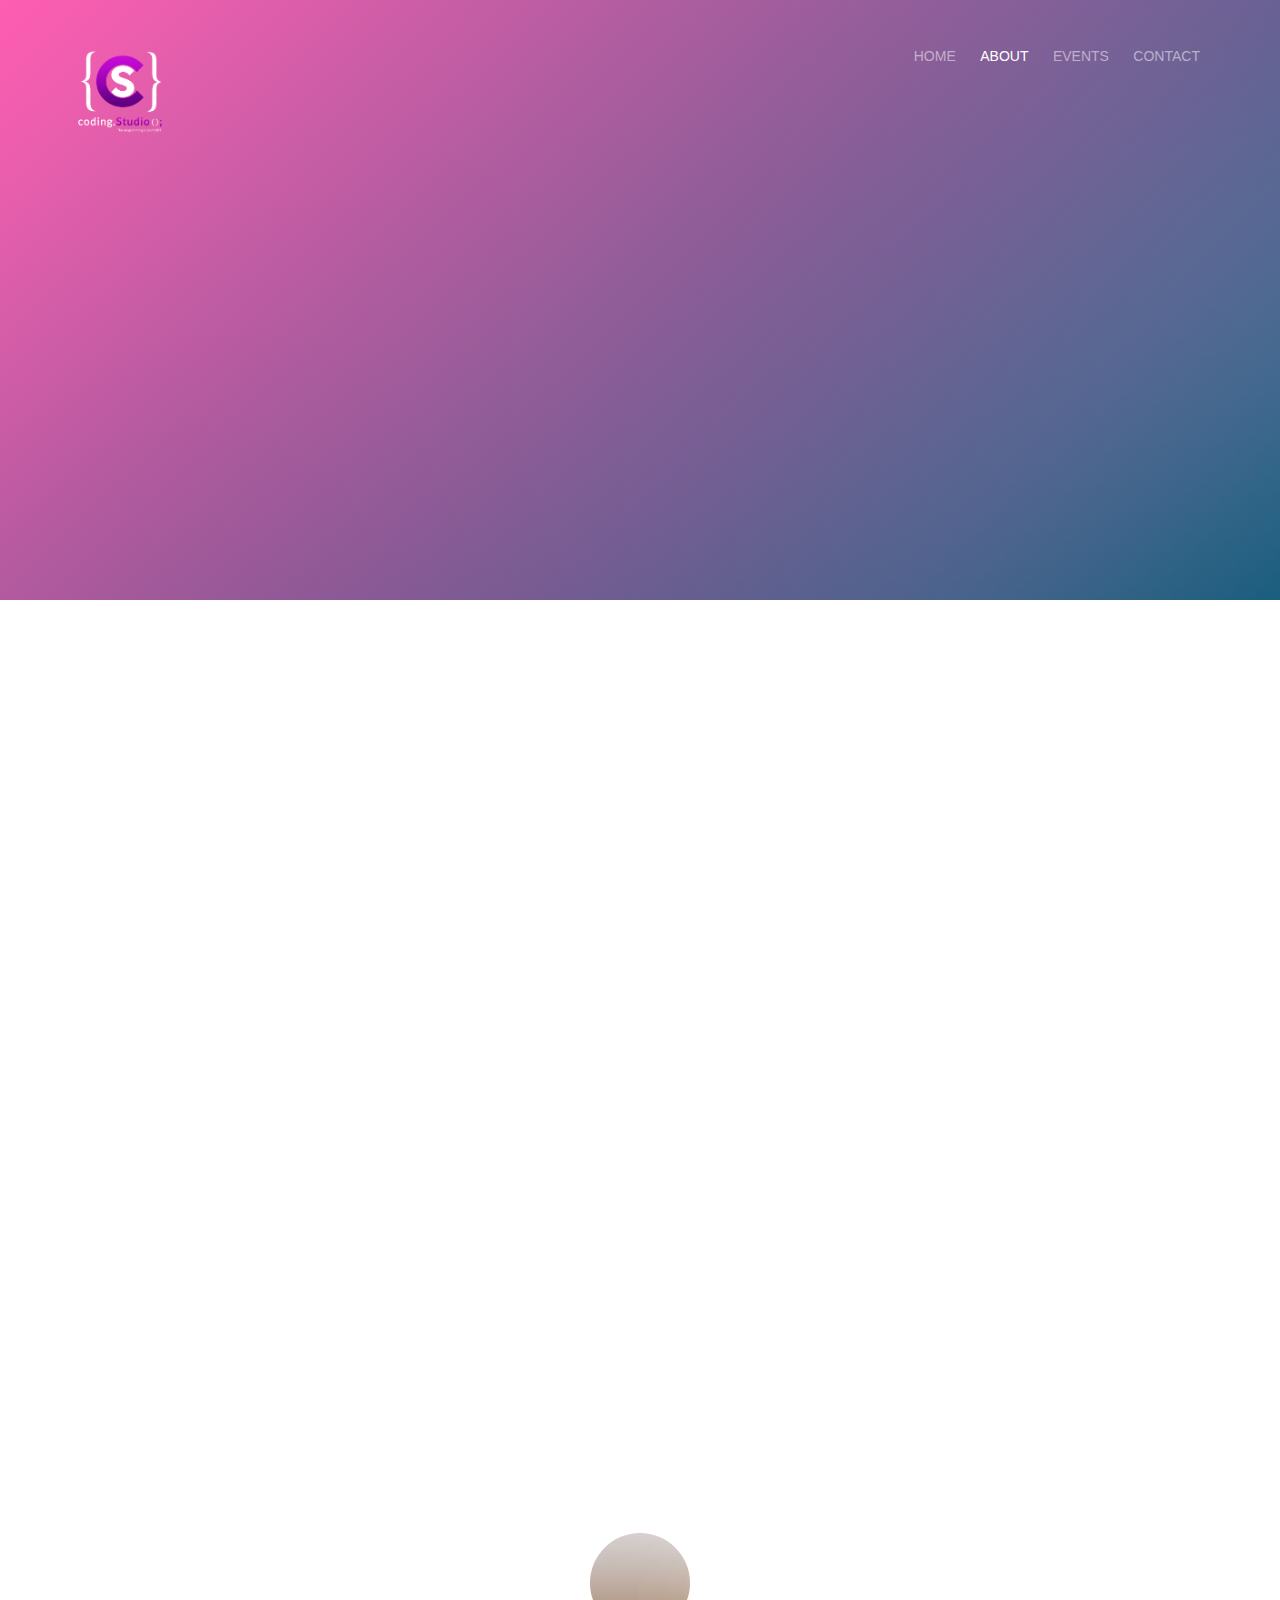
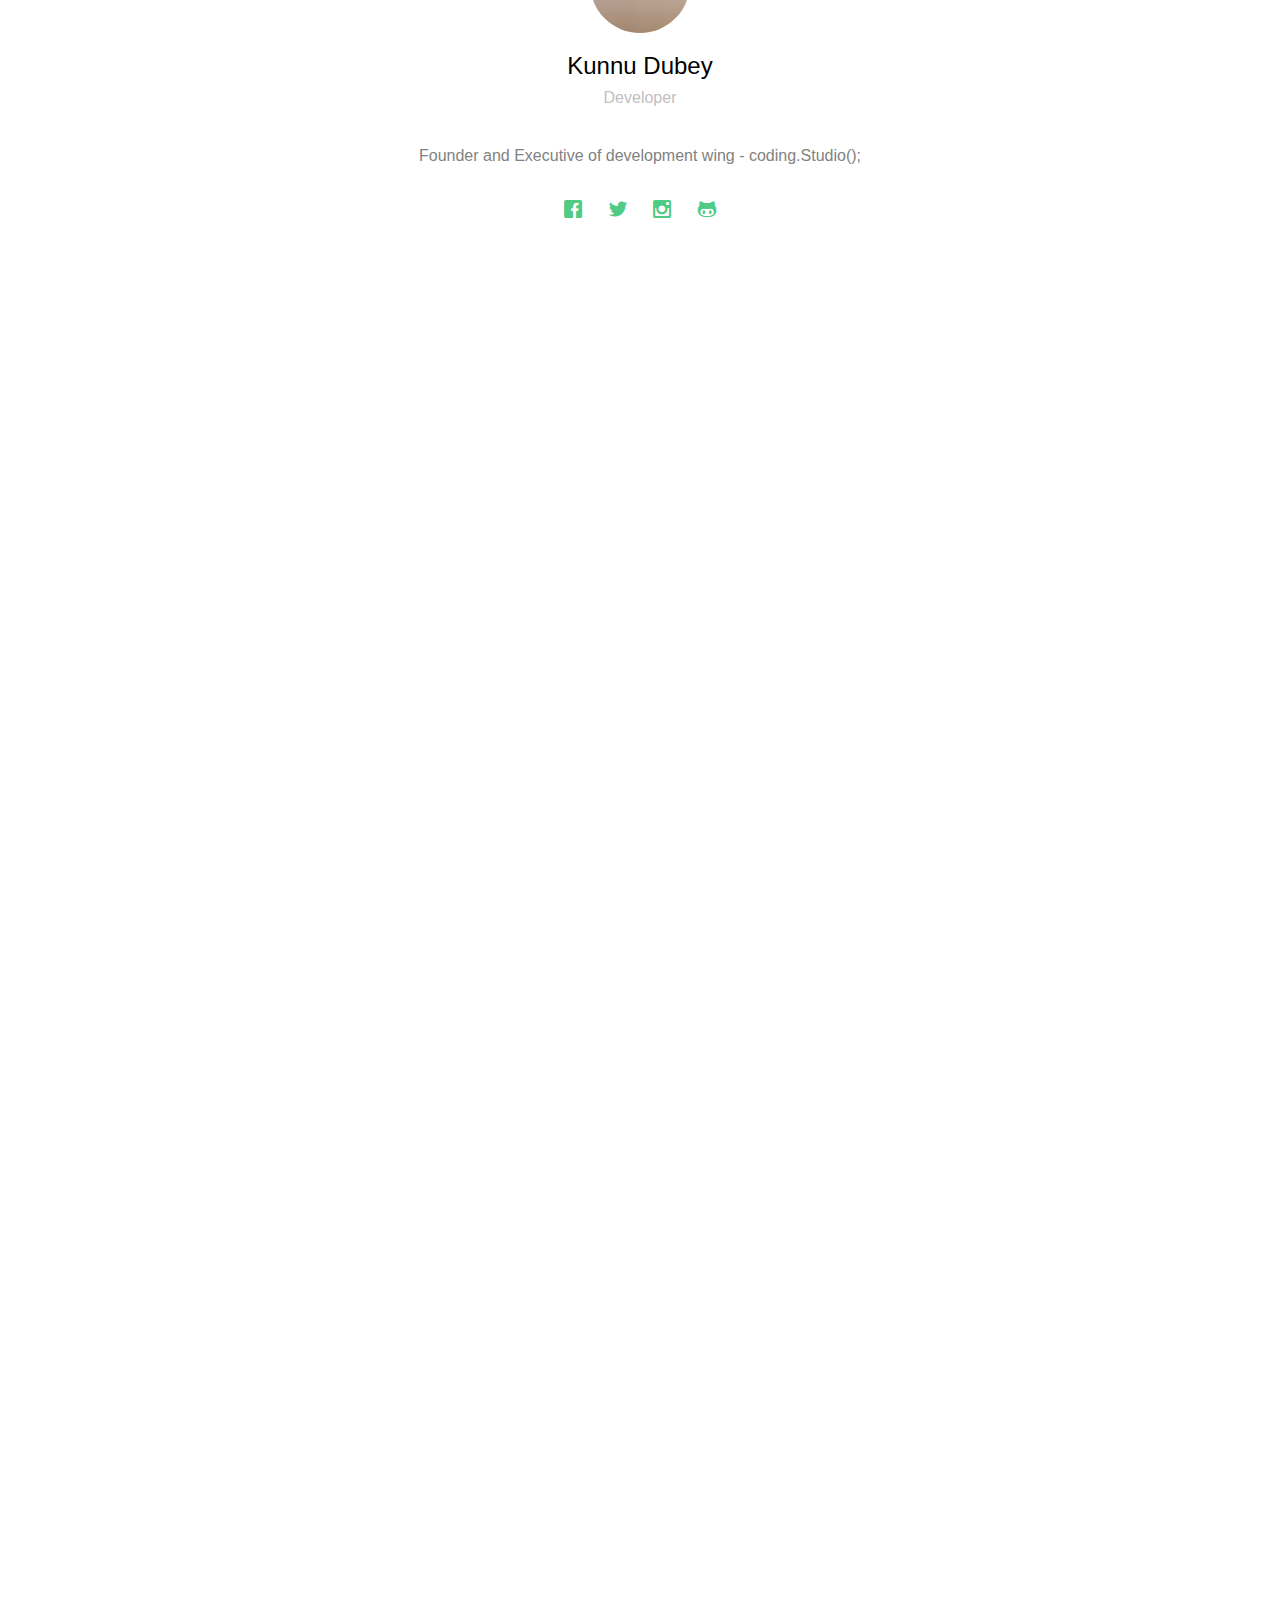
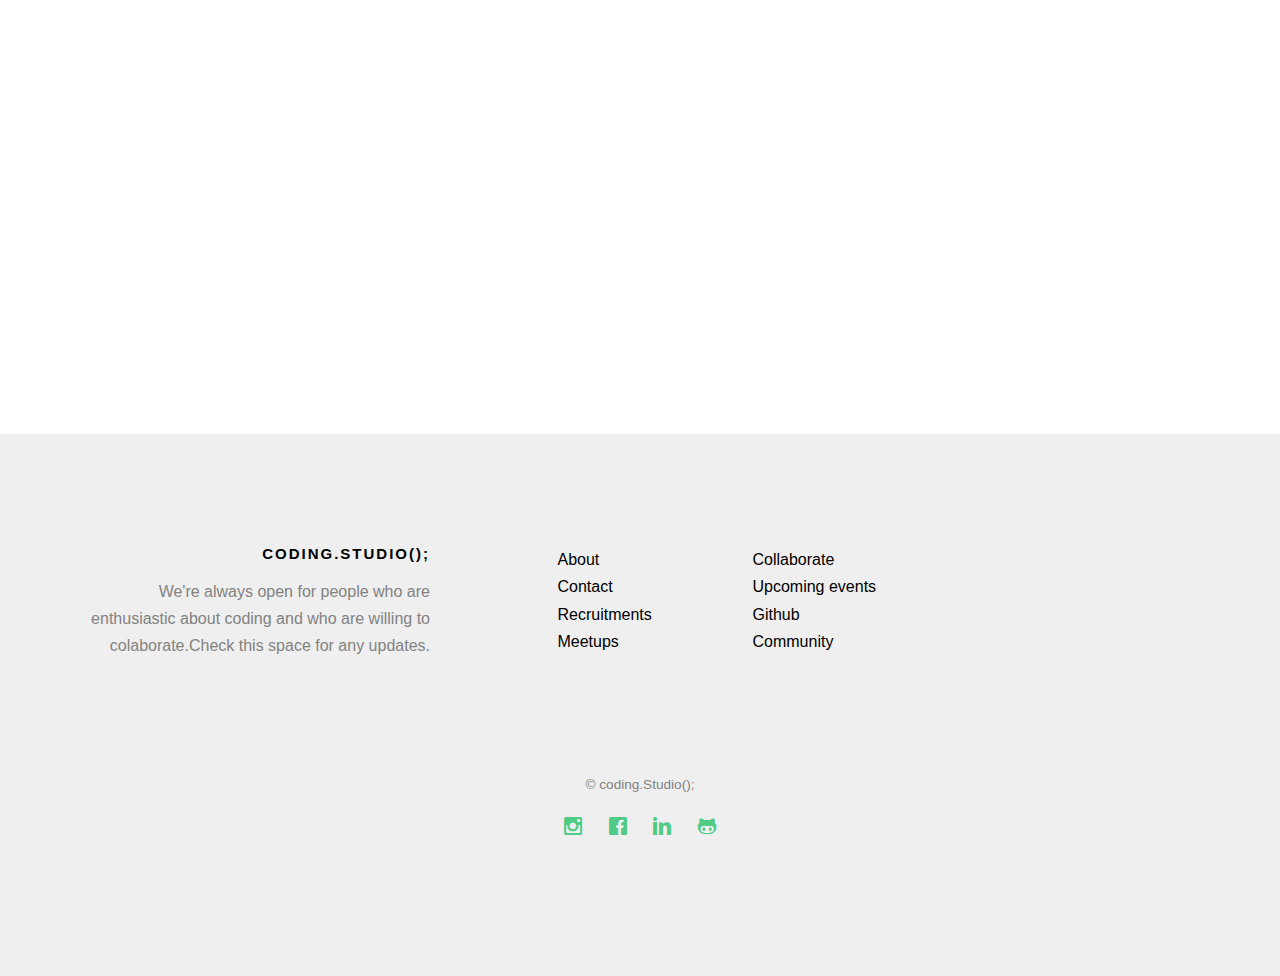
<file: about.html>
<!DOCTYPE HTML>
<html>
	<head>
	<meta charset="utf-8">
	<meta http-equiv="X-UA-Compatible" content="IE=edge">
	<title>About Us</title>
	<meta name="viewport" content="width=device-width, initial-scale=1">
	<meta name="description" content="About coding.Studio" />
	<meta name="keywords" content="coding, VBIT, VBIT programming club, programming forum, coding club, coding studio, coding.Studio();, mobile first, responsive" />
	<meta name="author" content="coding.Studio();" />


  	<!-- Facebook and Twitter integration -->
	<meta property="og:title" content=""/>
	<meta property="og:image" content=""/>
	<meta property="og:url" content=""/>
	<meta property="og:site_name" content=""/>
	<meta property="og:description" content=""/>
	<meta name="twitter:title" content="" />
	<meta name="twitter:image" content="" />
	<meta name="twitter:url" content="" />
	<meta name="twitter:card" content="" />

	<!-- <link href='https://fonts.googleapis.com/css?family=Work+Sans:400,300,600,400italic,700' rel='stylesheet' type='text/css'> -->
	
	<!-- Animate.css -->
	<link rel="stylesheet" href="css/animate.css">
	<!-- Icomoon Icon Fonts-->
	<link rel="stylesheet" href="css/icomoon.css">
	<!-- Bootstrap  -->
	<link rel="stylesheet" href="css/bootstrap.css">

	<!-- Magnific Popup -->
	<link rel="stylesheet" href="css/magnific-popup.css">

	<!-- Theme style  -->
	<link rel="stylesheet" href="css/style.css">

	<!-- Modernizr JS -->
	<script src="js/modernizr-2.6.2.min.js"></script>
	<!-- FOR IE9 below -->
	<!--[if lt IE 9]>
	<script src="js/respond.min.js"></script>
	<![endif]-->

	</head>
	<body>
		
	<div class="fh5co-loader"></div>
	
	<div id="page">
	<nav class="fh5co-nav" role="navigation">
		<div class="container">
			<div class="row">
				
					<div class="col-xs-2">
					<img src="images/white_png.png" id="x">
				</div>
				
				<div class="col-xs-10 text-right menu-1">
					<ul>
						<li><a href="index.html">Home</a></li>
						<li class="active"><a href="about.html">About</a></li>
						<li class="has-dropdown">
							<a href="services.html">EVENTS</a>
							<ul class="dropdown">
								<li><a href="services.html">codeCraft</a></li>
							</ul>
						</li>
						<li><a href="contact.html">CONTACT</a></li>
					</ul>
				</div>
			</div>
			
		</div>
	</nav>

	<header id="fh5co-header" class="fh5co-cover fh5co-cover-sm" role="banner" style="background-image:url(images/img_bg_2.jpg);">
		<div class="overlay"></div>
		<div class="container">
			<div class="row">
				<div class="col-md-8 col-md-offset-2 text-center">
					<div class="display-t">
						<div class="display-tc animate-box" data-animate-effect="fadeIn">
							<h1>About Us</h1>
							<h2><a href="http://codingstudio.club" target="_blank">coding.Studio();</a> - Coding club of VBIT  </h2>
						</div>
					</div>
				</div>
			</div>
		</div>
	</header>
	
	<div id="fh5co-about-section">
		<div class="container">
			<div class="about-content">
				<div class="row animate-box">
					<div class="col-md-6">
						<img class="img-responsive" src="images/black.png" alt="about">
					</div>
					<div class="col-md-6 col-md-pull-1">
						<div class="desc">
							<h3>History</h3>
							<p>coding.Studio(); is the official programming club of VBIT established in 2018 with the aim of inculcating programming culture in VBIT.</p> 
							<p>It is the only forum which functions 24x7 in the quest of knowledge and for the love of Computer sceince!</p>
							<p>Our works include working on open source Git-hub projects, conducting workshops on various technologies and the occasional programming competitions.</p>
						</div>
					</div>
				</div>
			</div>
			<div class="row animate-box">
				<div class="col-md-8 col-md-offset-2 text-center fh5co-heading">
					<h2>Meet Our Family</h2>
				
				</div>
			</div>
			<div class="row">
				<div class="fh5co-staff">
						<img src="images/person1.jpg" alt="Free HTML5 Templates by FreeHTML5.co">
						<h3>Kunnu Dubey</h3>
						<strong class="role">Developer</strong>
						<p>Founder and Executive of development wing - coding.Studio(); </p>
						<ul class="fh5co-social-icons">
							<li><a href="#"><i class="icon-facebook"></i></a></li>
							<li><a href="#"><i class="icon-twitter"></i></a></li>
							<li><a href="#"><i class="icon-instagram"></i></a></li>
							<li><a href="#"><i class="icon-github"></i></a></li>
						</ul>

				<div class="col-md-4 col-sm-4 animate-box" data-animate-effect="fadeIn">
					<div class="fh5co-staff">
						<img src="images/person1.jpg" alt="Free HTML5 Templates by FreeHTML5.co">
						<h3>Sanath Swaroop</h3>
						<strong class="role">Developer</strong>
						<p>Founder and Executive of Development wing - coding.Studio();</p>
						<ul class="fh5co-social-icons">
							<li><a href="#"><i class="icon-facebook"></i></a></li>
							<li><a href="#"><i class="icon-twitter"></i></a></li>
							<li><a href="#"><i class="icon-instagram"></i></a></li>
							<li><a href="#"><i class="icon-github"></i></a></li>
						</ul>
					</div>
				</div>
				<div class="col-md-4 col-sm-4 animate-box" data-animate-effect="fadeIn">
					<div class="fh5co-staff">
						<img src="images/person2.jpg" alt="Free HTML5 Templates by FreeHTML5.co">
						<h3>Kaustubh</h3>
						<strong class="role">Programmer</strong>
						<p>Founder and Executive of Programming wing - coding.Studio();</p>
						<ul class="fh5co-social-icons">
							<li><a href="#"><i class="icon-facebook"></i></a></li>
							<li><a href="#"><i class="icon-twitter"></i></a></li>
							<li><a href="#"><i class="icon-instagram"></i></a></li>
							<li><a href="#"><i class="icon-github"></i></a></li>
						</ul>
					</div>
				</div>
				<div class="col-md-4 col-sm-4 animate-box" data-animate-effect="fadeIn">
					<div class="fh5co-staff">
						<img src="images/person3.jpg" alt="Free HTML5 Templates by FreeHTML5.co">
						<h3>Yashwanth</h3>
						<strong class="role">Programmer</strong>
						<p>Founder and executive of programming wing - coding.Studio();</p>
						<ul class="fh5co-social-icons">
							<li><a href="#"><i class="icon-facebook"></i></a></li>
							<li><a href="#"><i class="icon-twitter"></i></a></li>
							<li><a href="#"><i class="icon-instagram"></i></a></li>
							<li><a href="#"><i class="icon-github"></i></a></li>
						</ul>
					</div>
				</div>
			</div>
		</div>
	</div>
	<div class="row">
		<div class="col-md-3 col-sm-3 animate-box" data-animate-effect="fadeIn">
		</div>
				<div class="col-md-3 col-sm-3 animate-box" data-animate-effect="fadeIn">
					<div class="fh5co-staff">
						<img src="images/person1.jpg" alt="Free HTML5 Templates by FreeHTML5.co">
						<h3>Saravanan Jodavula</h3>
						<strong class="role">Developer</strong>
						<p>Lead of development wing -coding.Studio();</p>
						<ul class="fh5co-social-icons">
							<li><a href="#"><i class="icon-facebook"></i></a></li>
							<li><a href="#"><i class="icon-twitter"></i></a></li>
							<li><a href="#"><i class="icon-instagram"></i></a></li>
							<li><a href="#"><i class="icon-github"></i></a></li>
						</ul>
					</div>
				</div>
			
				<div class="col-md-3 col-sm-3 animate-box" data-animate-effect="fadeIn">
					<div class="fh5co-staff">
						<img src="images/person3.jpg" alt="Free HTML5 Templates by FreeHTML5.co">
						<h3>Akshay Rajpurohit</h3>
						<strong class="role">Programmer</strong>
						<p>Lead of programming wing - coding.Studio();</p>
						<ul class="fh5co-social-icons">
							<li><a href="#"><i class="icon-facebook"></i></a></li>
							<li><a href="#"><i class="icon-twitter"></i></a></li>
							<li><a href="#"><i class="icon-instagram"></i></a></li>
							<li><a href="#"><i class="icon-github"></i></a></li>
						</ul>
					</div>
				</div>
				<div class="col-md-3 col-sm-3 animate-box" data-animate-effect="fadeIn">
		</div>
			</div>
		</div>
	</div>
	<div class="row">
		<div class="col-md-3 col-sm-3 animate-box" data-animate-effect="fadeIn">
		</div>
				<div class="col-md-3 col-sm-3 animate-box" data-animate-effect="fadeIn">
					<div class="fh5co-staff">
						<img src="images/person1.jpg" alt="Free HTML5 Templates by FreeHTML5.co">
						<h3>Yash Muttineni</h3>
						<strong class="role">Web Designer</strong>
						<p>Analyst of Development wing - coding.Studio();</p>
						<ul class="fh5co-social-icons">
							<li><a href="#"><i class="icon-facebook"></i></a></li>
							<li><a href="#"><i class="icon-twitter"></i></a></li>
							<li><a href="#"><i class="icon-instagram"></i></a></li>
							<li><a href="#"><i class="icon-github"></i></a></li>
						</ul>
					</div>
				</div>
				<div class="col-md-3 col-sm-3 animate-box" data-animate-effect="fadeIn">
					<div class="fh5co-staff">
						<img src="images/person2.jpg" alt="Free HTML5 Templates by FreeHTML5.co">
						<h3>Mohit ciga</h3>
						<strong class="role">programmer</strong>
						<p>Analyst of Programming wing - coding.Studio();</p>
						<ul class="fh5co-social-icons">
							<li><a href="#"><i class="icon-facebook"></i></a></li>
							<li><a href="#"><i class="icon-twitter"></i></a></li>
							<li><a href="#"><i class="icon-instagram"></i></a></li>
							<li><a href="#"><i class="icon-github"></i></a></li>
						</ul>
					</div>
				</div>
				<div class="col-md-3 col-sm-3 animate-box" data-animate-effect="fadeIn">
		</div>
			</div>
		</div>
	</div>
	<div class="row">
				<div class="col-md-4 col-sm-4 animate-box" data-animate-effect="fadeIn">
					<div class="fh5co-staff">
						<img src="images/person1.jpg" alt="Free HTML5 Templates by FreeHTML5.co">
						<h3>Lahir</h3>
						<strong class="role">Programmer</strong>
						<p>Contributor - Programming wing</p>
						<ul class="fh5co-social-icons">
							<li><a href="#"><i class="icon-facebook"></i></a></li>
							<li><a href="#"><i class="icon-twitter"></i></a></li>
							<li><a href="#"><i class="icon-instagram"></i></a></li>
							<li><a href="#"><i class="icon-github"></i></a></li>
						</ul>
					</div>
				</div>
				<div class="col-md-4 col-sm-4 animate-box" data-animate-effect="fadeIn">
					<div class="fh5co-staff">
						<img src="images/person2.jpg" alt="Free HTML5 Templates by FreeHTML5.co">
						<h3>Chaitanya</h3>
						<strong class="role">Programmer</strong>
						<p>Contributor - Programming wing</p>
						<ul class="fh5co-social-icons">
							<li><a href="#"><i class="icon-facebook"></i></a></li>
							<li><a href="#"><i class="icon-twitter"></i></a></li>
							<li><a href="#"><i class="icon-instagram"></i></a></li>
							<li><a href="#"><i class="icon-github"></i></a></li>
						</ul>
					</div>
				</div>
				<div class="col-md-4 col-sm-4 animate-box" data-animate-effect="fadeIn">
					<div class="fh5co-staff">
						<img src="images/person3.jpg" alt="Free HTML5 Templates by FreeHTML5.co">
						<h3>Mohan</h3>
				        <strong class="role">Programmer</strong>
						<p>Contributor - Programming wing</p>
						<ul class="fh5co-social-icons">
							<li><a href="#"><i class="icon-facebook"></i></a></li>
							<li><a href="#"><i class="icon-twitter"></i></a></li>
							<li><a href="#"><i class="icon-instagram"></i></a></li>
							<li><a href="#"><i class="icon-github"></i></a></li>
						</ul>
					</div>
				</div>
			</div>
			<div class="row">
		<div class="col-md-3 col-sm-3 animate-box" data-animate-effect="fadeIn">
		</div>
				<div class="col-md-3 col-sm-3 animate-box" data-animate-effect="fadeIn">
					<div class="fh5co-staff">
						<img src="images/person1.jpg" alt="Free HTML5 Templates by FreeHTML5.co">
						<h3>Vineeth Chary</h3>
						<strong class="role">Developer</strong>
						<p>Contributor - Development wing</p>
						<ul class="fh5co-social-icons">
							<li><a href="#"><i class="icon-facebook"></i></a></li>
							<li><a href="#"><i class="icon-twitter"></i></a></li>
							<li><a href="#"><i class="icon-instagram"></i></a></li>
							<li><a href="#"><i class="icon-github"></i></a></li>
						</ul>
					</div>
				</div>
			
				<div class="col-md-3 col-sm-3 animate-box" data-animate-effect="fadeIn">
		</div>
			</div>
		</div>
	</div>
	
		</div>
	</div>

	

	<footer id="fh5co-footer" role="contentinfo">
		<div class="container">
			<div class="row row-pb-md">
				<div class="col-md-4 fh5co-widget">
					<h3>coding.Studio();</h3>
					<p>We're always open for people who are enthusiastic about coding and who are willing to colaborate.Check this space for any updates.</p>
					
				</div>
				<div class="col-md-2 col-sm-4 col-xs-6 col-md-push-1">
					<ul class="fh5co-footer-links">
						<li><a href="#">About</a></li>
						<li><a href="#">Contact</a></li>
						<li><a href="#">Recruitments</a></li>
						<li><a href="#">Meetups</a></li>
					</ul>
				</div>
<div class="col-md-2 col-sm-4 col-xs-6 col-md-push-1">
					<ul class="fh5co-footer-links">
						<li><a href="collab.html">Collaborate</a></li>
						<li><a href="#">Upcoming events</a></li>
						<li><a href="#">Github</a></li>
						<li><a href="#">Community</a></li>
					</ul>
				</div>
				
			</div>

			<div class="row copyright">
				<div class="col-md-12 text-center">
					<p>
						<small class="block">&copy; coding.Studio();</small> 
					</p>
					<p>
						<ul class="fh5co-social-icons">
							<li><a href="#"><i class="icon-instagram"></i></a></li>
							<li><a href="#"><i class="icon-facebook"></i></a></li>
							<li><a href="#"><i class="icon-linkedin"></i></a></li>
							<li><a href="#"><i class="icon-github"></i></a></li>
						</ul>
					</p>
				</div>
			</div>

		</div>
	</footer>
	</div>

	<div class="gototop js-top">
		<a href="#" class="js-gotop"><i class="icon-arrow-up"></i></a>
	</div>
	
	<!-- jQuery -->
	<script src="js/jquery.min.js"></script>
	<!-- jQuery Easing -->
	<script src="js/jquery.easing.1.3.js"></script>
	<!-- Bootstrap -->
	<script src="js/bootstrap.min.js"></script>
	<!-- Waypoints -->
	<script src="js/jquery.waypoints.min.js"></script>
	<!-- countTo -->
	<script src="js/jquery.countTo.js"></script>
	<!-- Magnific Popup -->
	<script src="js/jquery.magnific-popup.min.js"></script>
	<script src="js/magnific-popup-options.js"></script>
	<!-- Main -->
	<script src="js/main.js"></script>

	</body>
</html>
</file>
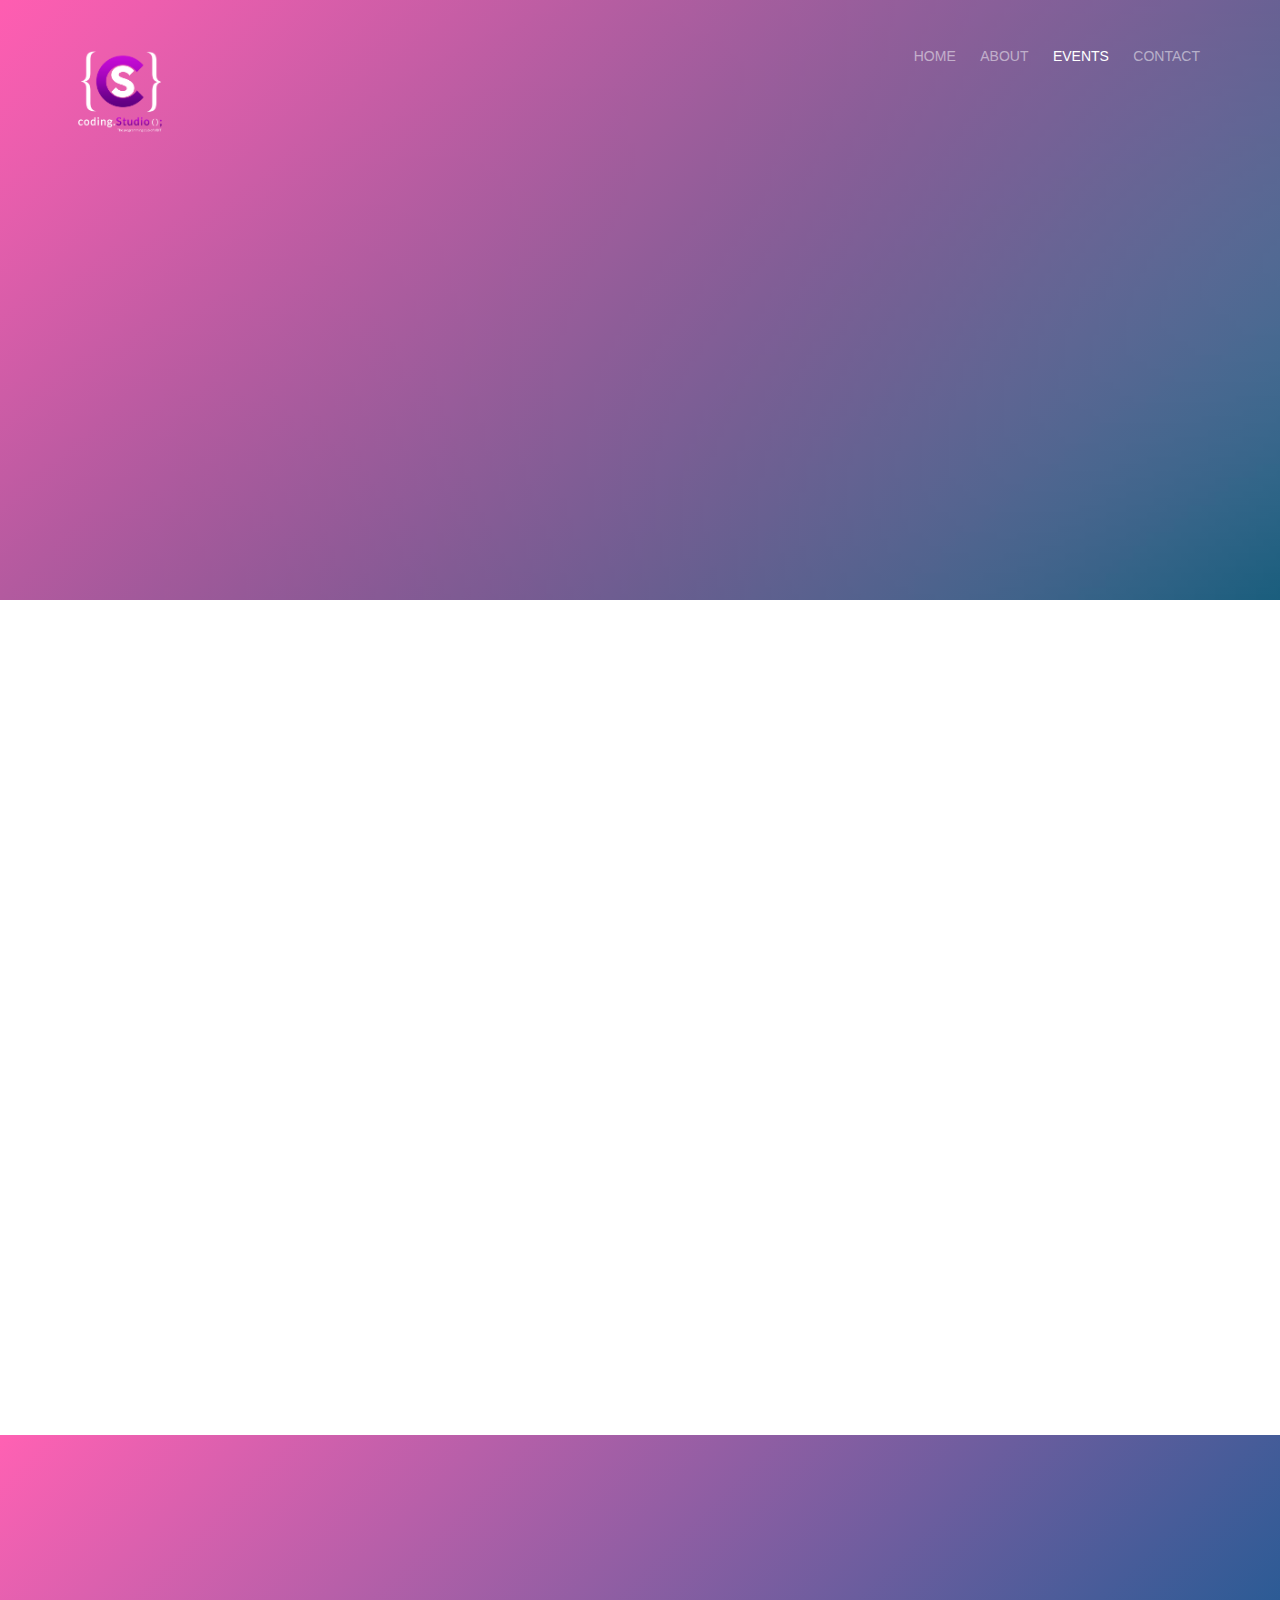
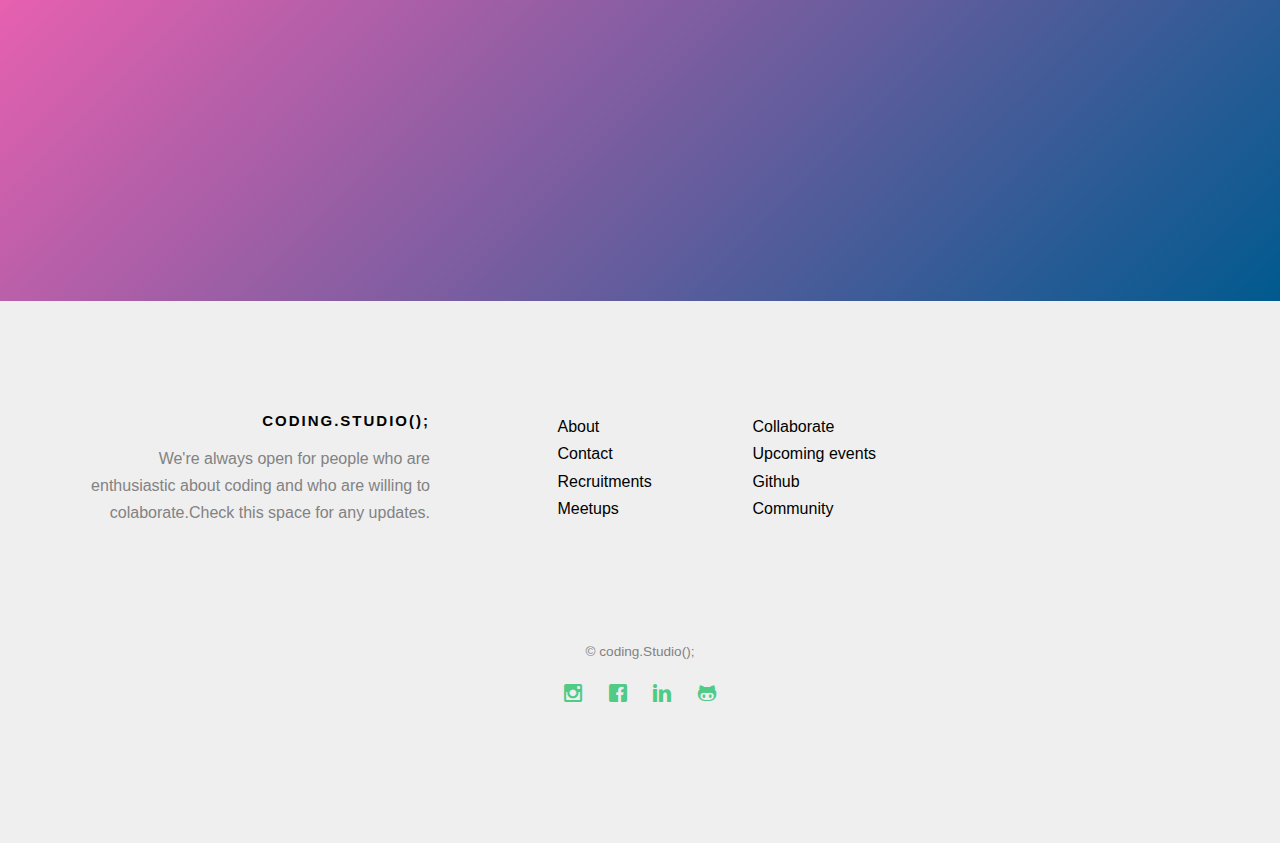
<file: collab.html>
<!DOCTYPE HTML>
<html>
	<head>
	<meta charset="utf-8">
	<meta http-equiv="X-UA-Compatible" content="IE=edge">
	<title>Bow &mdash; Free Website Template, Free HTML5 Template by FreeHTML5.co</title>
	<meta name="viewport" content="width=device-width, initial-scale=1">
	<meta name="description" content="Free HTML5 Website Template by FreeHTML5.co" />
	<meta name="keywords" content="free website templates, free html5, free template, free bootstrap, free website template, html5, css3, mobile first, responsive" />
	<meta name="author" content="FreeHTML5.co" />

	

  	<!-- Facebook and Twitter integration -->
	<meta property="og:title" content=""/>
	<meta property="og:image" content=""/>
	<meta property="og:url" content=""/>
	<meta property="og:site_name" content=""/>
	<meta property="og:description" content=""/>
	<meta name="twitter:title" content="" />
	<meta name="twitter:image" content="" />
	<meta name="twitter:url" content="" />
	<meta name="twitter:card" content="" />

	<!-- <link href='https://fonts.googleapis.com/css?family=Work+Sans:400,300,600,400italic,700' rel='stylesheet' type='text/css'> -->
	
	<!-- Animate.css -->
	<link rel="stylesheet" href="css/animate.css">
	<!-- Icomoon Icon Fonts-->
	<link rel="stylesheet" href="css/icomoon.css">
	<!-- Bootstrap  -->
	<link rel="stylesheet" href="css/bootstrap.css">

	<!-- Magnific Popup -->
	<link rel="stylesheet" href="css/magnific-popup.css">

	<!-- Theme style  -->
	<link rel="stylesheet" href="css/style.css">

	<!-- Modernizr JS -->
	<script src="js/modernizr-2.6.2.min.js"></script>
	<!-- FOR IE9 below -->
	<!--[if lt IE 9]>
	<script src="js/respond.min.js"></script>
	<![endif]-->

	</head>
	<body>
		
	<div class="fh5co-loader"></div>
	
	<div id="page">
	<nav class="fh5co-nav" role="navigation">
		<div class="container">
			<div class="row">
				<div class="col-xs-2">
					<img src="images/white_png.png" id="x">
				</div>
				<div class="col-xs-10 text-right menu-1">
					<ul>
						<li><a href="index.html">HOME</a></li>
						<li><a href="about.html">ABOUT</a></li>
						<li class="has-dropdown active">
							<a href="services.html">EVENTS</a>
							<ul class="dropdown">
								<li><a href="#">codeCraft</a></li>
							</ul>
						</li>
						<li><a href="contact.html">CONTACT</a></li>
					</ul>
				</div>
			</div>
			
		</div>
	</nav>

	<header id="fh5co-header" class="fh5co-cover fh5co-cover-sm" role="banner" style="background-image:url(images/img_bg_2.jpg);">
		<div class="overlay"></div>
		<div class="container">
			<div class="row">
				<div class="col-md-8 col-md-offset-2 text-center">
					<div class="display-t">
						<div class="display-tc animate-box" data-animate-effect="fadeIn">
							<h1>Let's Collab!</h1>
							<h2>Have an idea in which you may need our support? We'd love to collab!</a></h2>
						</div>
					</div>
				</div>
			</div>
		</div>
	</header>
	
	<div class="fh5co-section">
		<div class="container">
			<div class="row">
				<div class="col-md-6 animate-box">
					<h3>Get In Touch</h3>
					<form action="#">
						<div class="row form-group">
							<div class="col-md-6">
								<!-- <label for="fname">First Name</label> -->
								<input type="text" id="fname" class="form-control" placeholder="Your firstname">
							</div>
							<div class="col-md-6">
								<!-- <label for="lname">Last Name</label> -->
								<input type="text" id="lname" class="form-control" placeholder="Your lastname">
							</div>
						</div>

						<div class="row form-group">
							<div class="col-md-12">
								<!-- <label for="email">Email</label> -->
								<input type="text" id="email" class="form-control" placeholder="Your email address">
							</div>
						</div>

						<div class="row form-group">
							<div class="col-md-12">
								<!-- <label for="subject">Subject</label> -->
								<input type="text" id="subject" class="form-control" placeholder="Your subject of this message">
							</div>
						</div>

						<div class="row form-group">
							<div class="col-md-12">
								<!-- <label for="message">Message</label> -->
								<textarea name="message" id="message" cols="30" rows="10" class="form-control" placeholder="Your Idea(breif)"></textarea>
							</div>
						</div>
						<div class="form-group">
							<input type="submit" value="Send Message" class="btn btn-primary">
						</div>

					</form>		
				</div>
				<div class="col-md-5 col-md-push-1 animate-box">
					
					<div class="fh5co-contact-info">
						<h3>Collaborate</h3>
						<ul>
							<h4>We at coding studio are always ready to work on intresting ideas. You got one? just write us here!</h4>
						</ul>
					</div>

				</div>
			</div>
			
		</div>
	</div>

	<div id="fh5co-started">
		<div class="container">
			<div class="row animate-box">
				<div class="col-md-8 col-md-offset-2 text-center fh5co-heading">
					<h2>Newsletter</h2>
					<p>Subscribe to our newsletter for updates about coding.Studio(); like recruitments, projects and upcoming events.</p>
				</div>
			</div>
			<div class="row animate-box">
				<div class="col-md-8 col-md-offset-2">
					<form class="form-inline">
						<div class="col-md-6 col-sm-6">
							<div class="form-group">
								<label for="email" class="sr-only">Email</label>
								<input type="email" class="form-control" id="email" placeholder="Email">
							</div>
						</div>
						<div class="col-md-6 col-sm-6">
							<button type="submit" class="btn btn-default btn-block">Subscribe</button>
						</div>
					</form>
				</div>
			</div>
		</div>
	</div>
	<footer id="fh5co-footer" role="contentinfo">
		<div class="container">
			<div class="row row-pb-md">
				<div class="col-md-4 fh5co-widget">
					<h3>coding.Studio();</h3>
					<p>We're always open for people who are enthusiastic about coding and who are willing to colaborate.Check this space for any updates.</p>
					
				</div>
				<div class="col-md-2 col-sm-4 col-xs-6 col-md-push-1">
					<ul class="fh5co-footer-links">
						<li><a href="#">About</a></li>
						<li><a href="#">Contact</a></li>
						<li><a href="#">Recruitments</a></li>
						<li><a href="#">Meetups</a></li>
					</ul>
				</div>
<div class="col-md-2 col-sm-4 col-xs-6 col-md-push-1">
					<ul class="fh5co-footer-links">
						<li><a href="#">Collaborate</a></li>
						<li><a href="#">Upcoming events</a></li>
						<li><a href="#">Github</a></li>
						<li><a href="#">Community</a></li>
					</ul>
				</div>
				
			</div>

			<div class="row copyright">
				<div class="col-md-12 text-center">
					<p>
						<small class="block">&copy; coding.Studio();</small> 
					</p>
					<p>
						<ul class="fh5co-social-icons">
							<li><a href="#"><i class="icon-instagram"></i></a></li>
							<li><a href="#"><i class="icon-facebook"></i></a></li>
							<li><a href="#"><i class="icon-linkedin"></i></a></li>
							<li><a href="#"><i class="icon-github"></i></a></li>
						</ul>
					</p>
				</div>
			</div>

		</div>
	</footer>
	</div>

	<div class="gototop js-top">
		<a href="#" class="js-gotop"><i class="icon-arrow-up"></i></a>
	</div>
	
	<!-- jQuery -->
	<script src="js/jquery.min.js"></script>
	<!-- jQuery Easing -->
	<script src="js/jquery.easing.1.3.js"></script>
	<!-- Bootstrap -->
	<script src="js/bootstrap.min.js"></script>
	<!-- Waypoints -->
	<script src="js/jquery.waypoints.min.js"></script>
	<!-- countTo -->
	<script src="js/jquery.countTo.js"></script>
	<!-- Magnific Popup -->
	<script src="js/jquery.magnific-popup.min.js"></script>
	<script src="js/magnific-popup-options.js"></script>
	<!-- Main -->
	<script src="js/main.js"></script>

	</body>
</html>
</file>
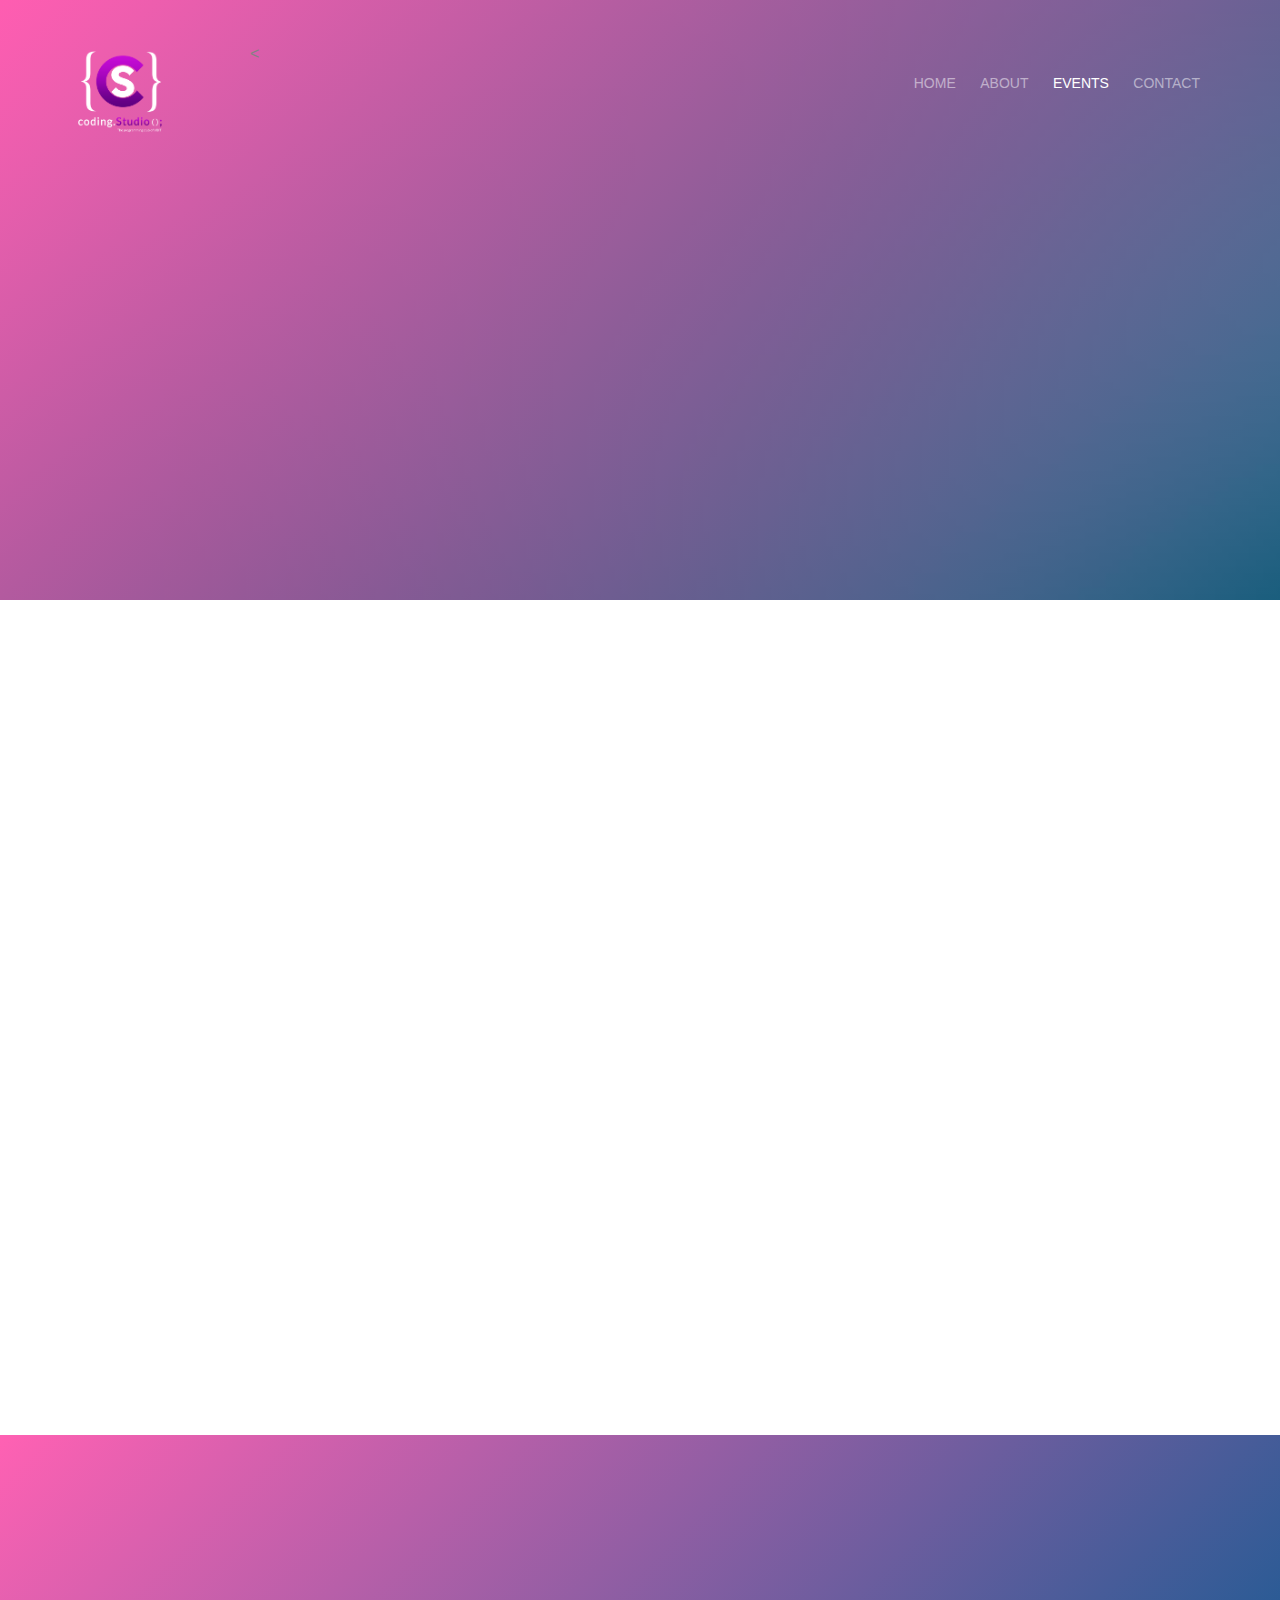
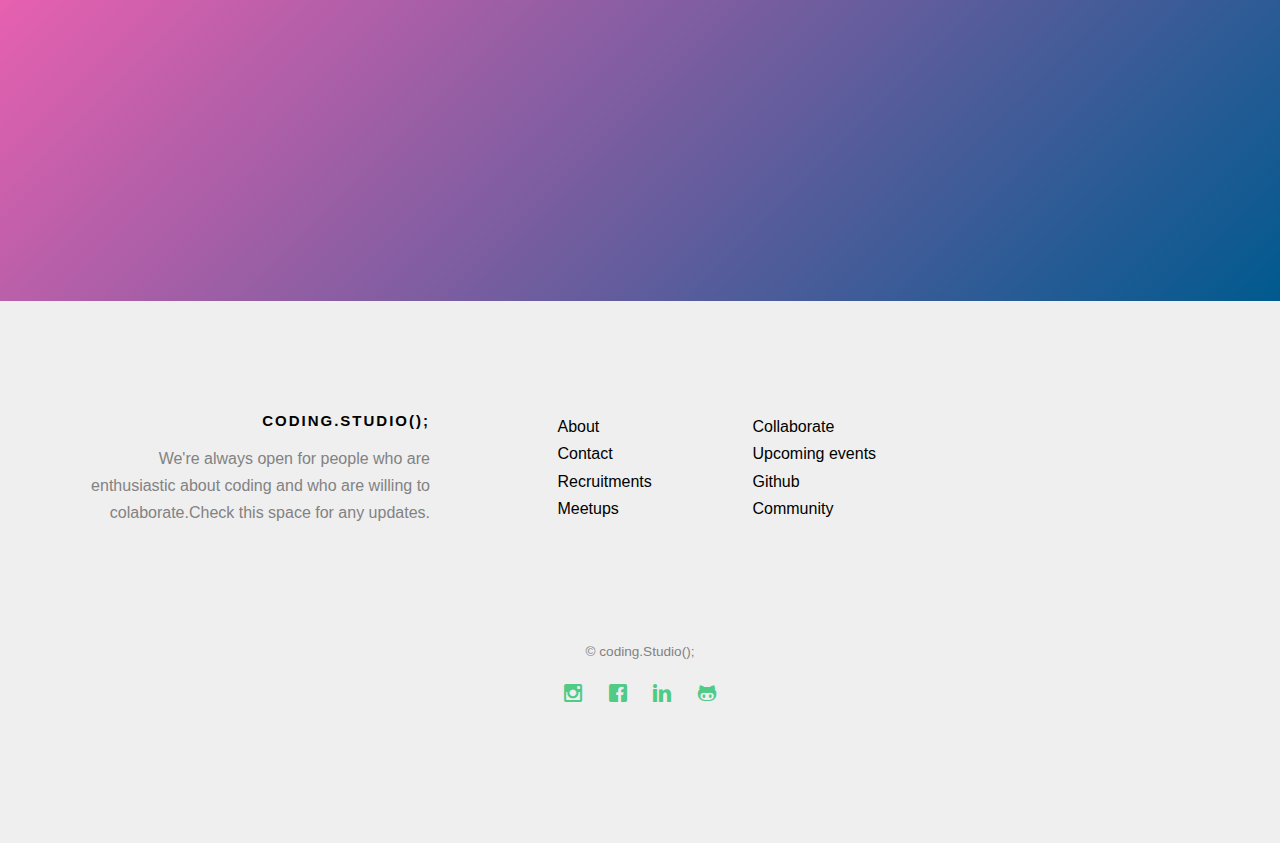
<file: contact.html>
<!DOCTYPE HTML>
<html>
	<head>
	<meta charset="utf-8">
	<meta http-equiv="X-UA-Compatible" content="IE=edge">
	<title>Bow &mdash; Free Website Template, Free HTML5 Template by FreeHTML5.co</title>
	<meta name="viewport" content="width=device-width, initial-scale=1">
	<meta name="description" content="Free HTML5 Website Template by FreeHTML5.co" />
	<meta name="keywords" content="free website templates, free html5, free template, free bootstrap, free website template, html5, css3, mobile first, responsive" />
	<meta name="author" content="FreeHTML5.co" />

	
  <!-- 
	//////////////////////////////////////////////////////

	FREE HTML5 TEMPLATE 
	DESIGNED & DEVELOPED by FreeHTML5.co
		
	Website: 		http://freehtml5.co/
	Email: 			info@freehtml5.co
	Twitter: 		http://twitter.com/fh5co
	Facebook: 		https://www.facebook.com/fh5co

	//////////////////////////////////////////////////////
	 -->

  	<!-- Facebook and Twitter integration -->
	<meta property="og:title" content=""/>
	<meta property="og:image" content=""/>
	<meta property="og:url" content=""/>
	<meta property="og:site_name" content=""/>
	<meta property="og:description" content=""/>
	<meta name="twitter:title" content="" />
	<meta name="twitter:image" content="" />
	<meta name="twitter:url" content="" />
	<meta name="twitter:card" content="" />

	<!-- <link href='https://fonts.googleapis.com/css?family=Work+Sans:400,300,600,400italic,700' rel='stylesheet' type='text/css'> -->
	
	<!-- Animate.css -->
	<link rel="stylesheet" href="css/animate.css">
	<!-- Icomoon Icon Fonts-->
	<link rel="stylesheet" href="css/icomoon.css">
	<!-- Bootstrap  -->
	<link rel="stylesheet" href="css/bootstrap.css">

	<!-- Magnific Popup -->
	<link rel="stylesheet" href="css/magnific-popup.css">

	<!-- Theme style  -->
	<link rel="stylesheet" href="css/style.css">

	<!-- Modernizr JS -->
	<script src="js/modernizr-2.6.2.min.js"></script>
	<!-- FOR IE9 below -->
	<!--[if lt IE 9]>
	<script src="js/respond.min.js"></script>
	<![endif]-->

	</head>
	<body>
		
	<div class="fh5co-loader"></div>
	
	<div id="page">
	<nav class="fh5co-nav" role="navigation">
		<div class="container">
			<div class="row">
				<<div class="col-xs-2">
					<img src="images/white_png.png" id="x">
				</div>
				<div class="col-xs-10 text-right menu-1">
					<ul>
						<li><a href="index.html">HOME</a></li>
						<li><a href="about.html">ABOUT</a></li>
						<li class="has-dropdown active">
							<a href="services.html">EVENTS</a>
							<ul class="dropdown">
								<li><a href="#">codeCraft</a></li>
							</ul>
						</li>
						<li><a href="contact.html">CONTACT</a></li>
					</ul>
				</div>
			</div>
			
		</div>
	</nav>

	<header id="fh5co-header" class="fh5co-cover fh5co-cover-sm" role="banner" style="background-image:url(images/img_bg_2.jpg);">
		<div class="overlay"></div>
		<div class="container">
			<div class="row">
				<div class="col-md-8 col-md-offset-2 text-center">
					<div class="display-t">
						<div class="display-tc animate-box" data-animate-effect="fadeIn">
							<h1>Contact Us</h1>
							<h2>Free html5 templates Made by <a href="http://freehtml5.co" target="_blank">freehtml5.co</a></h2>
						</div>
					</div>
				</div>
			</div>
		</div>
	</header>
	
	<div class="fh5co-section">
		<div class="container">
			<div class="row">
				<div class="col-md-6 animate-box">
					<h3>Get In Touch</h3>
					<form action="#">
						<div class="row form-group">
							<div class="col-md-6">
								<!-- <label for="fname">First Name</label> -->
								<input type="text" id="fname" class="form-control" placeholder="Your firstname">
							</div>
							<div class="col-md-6">
								<!-- <label for="lname">Last Name</label> -->
								<input type="text" id="lname" class="form-control" placeholder="Your lastname">
							</div>
						</div>

						<div class="row form-group">
							<div class="col-md-12">
								<!-- <label for="email">Email</label> -->
								<input type="text" id="email" class="form-control" placeholder="Your email address">
							</div>
						</div>

						<div class="row form-group">
							<div class="col-md-12">
								<!-- <label for="subject">Subject</label> -->
								<input type="text" id="subject" class="form-control" placeholder="Your subject of this message">
							</div>
						</div>

						<div class="row form-group">
							<div class="col-md-12">
								<!-- <label for="message">Message</label> -->
								<textarea name="message" id="message" cols="30" rows="10" class="form-control" placeholder="Say something about us"></textarea>
							</div>
						</div>
						<div class="form-group">
							<input type="submit" value="Send Message" class="btn btn-primary">
						</div>

					</form>		
				</div>
				<div class="col-md-5 col-md-push-1 animate-box">
					
					<div class="fh5co-contact-info">
						<h3>Contact Information</h3>
						<ul>
							<li class="address">Vignana Bharathi Institute of Technology <br> Ghatkesar, Hyderabad.</li>
							<li class="phone"><a href="tel://9010342360">+ 91 9010342360</a></li>
							<li class="email"><a href="mailto:codingstudio@gmail.com">codingStudio@gmail.com</a></li>
							<li class="url"><a href="https://codingstudio.club">codingstudio.club</a></li>
						</ul>
					</div>

				</div>
			</div>
			
		</div>
	</div>

	<div id="fh5co-started">
		<div class="container">
			<div class="row animate-box">
				<div class="col-md-8 col-md-offset-2 text-center fh5co-heading">
					<h2>Newsletter</h2>
					<p>Subscribe to our newsletter for updates about coding.Studio(); like recruitments, projects and upcoming events.</p>
				</div>
			</div>
			<div class="row animate-box">
				<div class="col-md-8 col-md-offset-2">
					<form class="form-inline">
						<div class="col-md-6 col-sm-6">
							<div class="form-group">
								<label for="email" class="sr-only">Email</label>
								<input type="email" class="form-control" id="email" placeholder="Email">
							</div>
						</div>
						<div class="col-md-6 col-sm-6">
							<button type="submit" class="btn btn-default btn-block">Subscribe</button>
						</div>
					</form>
				</div>
			</div>
		</div>
	</div>
	<footer id="fh5co-footer" role="contentinfo">
		<div class="container">
			<div class="row row-pb-md">
				<div class="col-md-4 fh5co-widget">
					<h3>coding.Studio();</h3>
					<p>We're always open for people who are enthusiastic about coding and who are willing to colaborate.Check this space for any updates.</p>
					
				</div>
				<div class="col-md-2 col-sm-4 col-xs-6 col-md-push-1">
					<ul class="fh5co-footer-links">
						<li><a href="#">About</a></li>
						<li><a href="#">Contact</a></li>
						<li><a href="#">Recruitments</a></li>
						<li><a href="#">Meetups</a></li>
					</ul>
				</div>
<div class="col-md-2 col-sm-4 col-xs-6 col-md-push-1">
					<ul class="fh5co-footer-links">
						<li><a href="#">Collaborate</a></li>
						<li><a href="#">Upcoming events</a></li>
						<li><a href="#">Github</a></li>
						<li><a href="#">Community</a></li>
					</ul>
				</div>
				
			</div>

			<div class="row copyright">
				<div class="col-md-12 text-center">
					<p>
						<small class="block">&copy; coding.Studio();</small> 
					</p>
					<p>
						<ul class="fh5co-social-icons">
							<li><a href="#"><i class="icon-instagram"></i></a></li>
							<li><a href="#"><i class="icon-facebook"></i></a></li>
							<li><a href="#"><i class="icon-linkedin"></i></a></li>
							<li><a href="#"><i class="icon-github"></i></a></li>
						</ul>
					</p>
				</div>
			</div>

		</div>
	</footer>
	</div>

	<div class="gototop js-top">
		<a href="#" class="js-gotop"><i class="icon-arrow-up"></i></a>
	</div>
	
	<!-- jQuery -->
	<script src="js/jquery.min.js"></script>
	<!-- jQuery Easing -->
	<script src="js/jquery.easing.1.3.js"></script>
	<!-- Bootstrap -->
	<script src="js/bootstrap.min.js"></script>
	<!-- Waypoints -->
	<script src="js/jquery.waypoints.min.js"></script>
	<!-- countTo -->
	<script src="js/jquery.countTo.js"></script>
	<!-- Magnific Popup -->
	<script src="js/jquery.magnific-popup.min.js"></script>
	<script src="js/magnific-popup-options.js"></script>
	<!-- Main -->
	<script src="js/main.js"></script>

	</body>
</html>
</file>
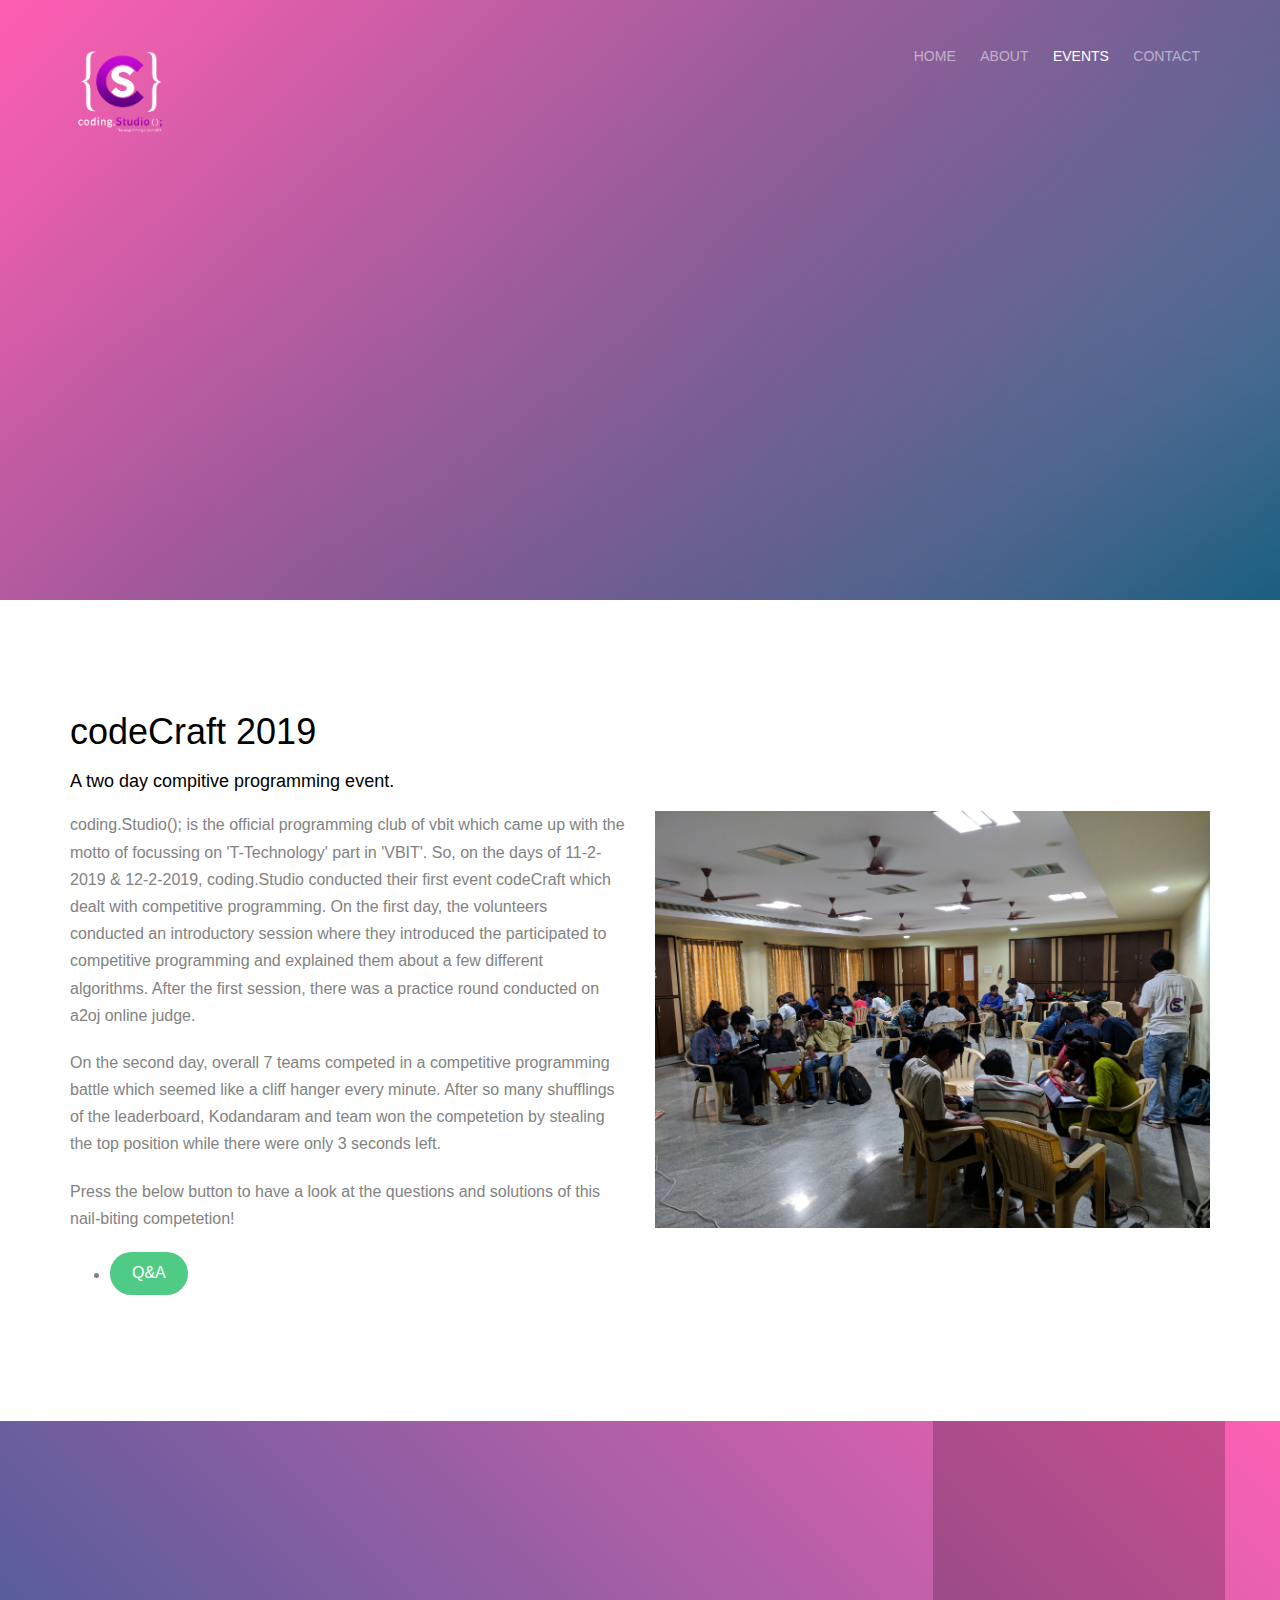
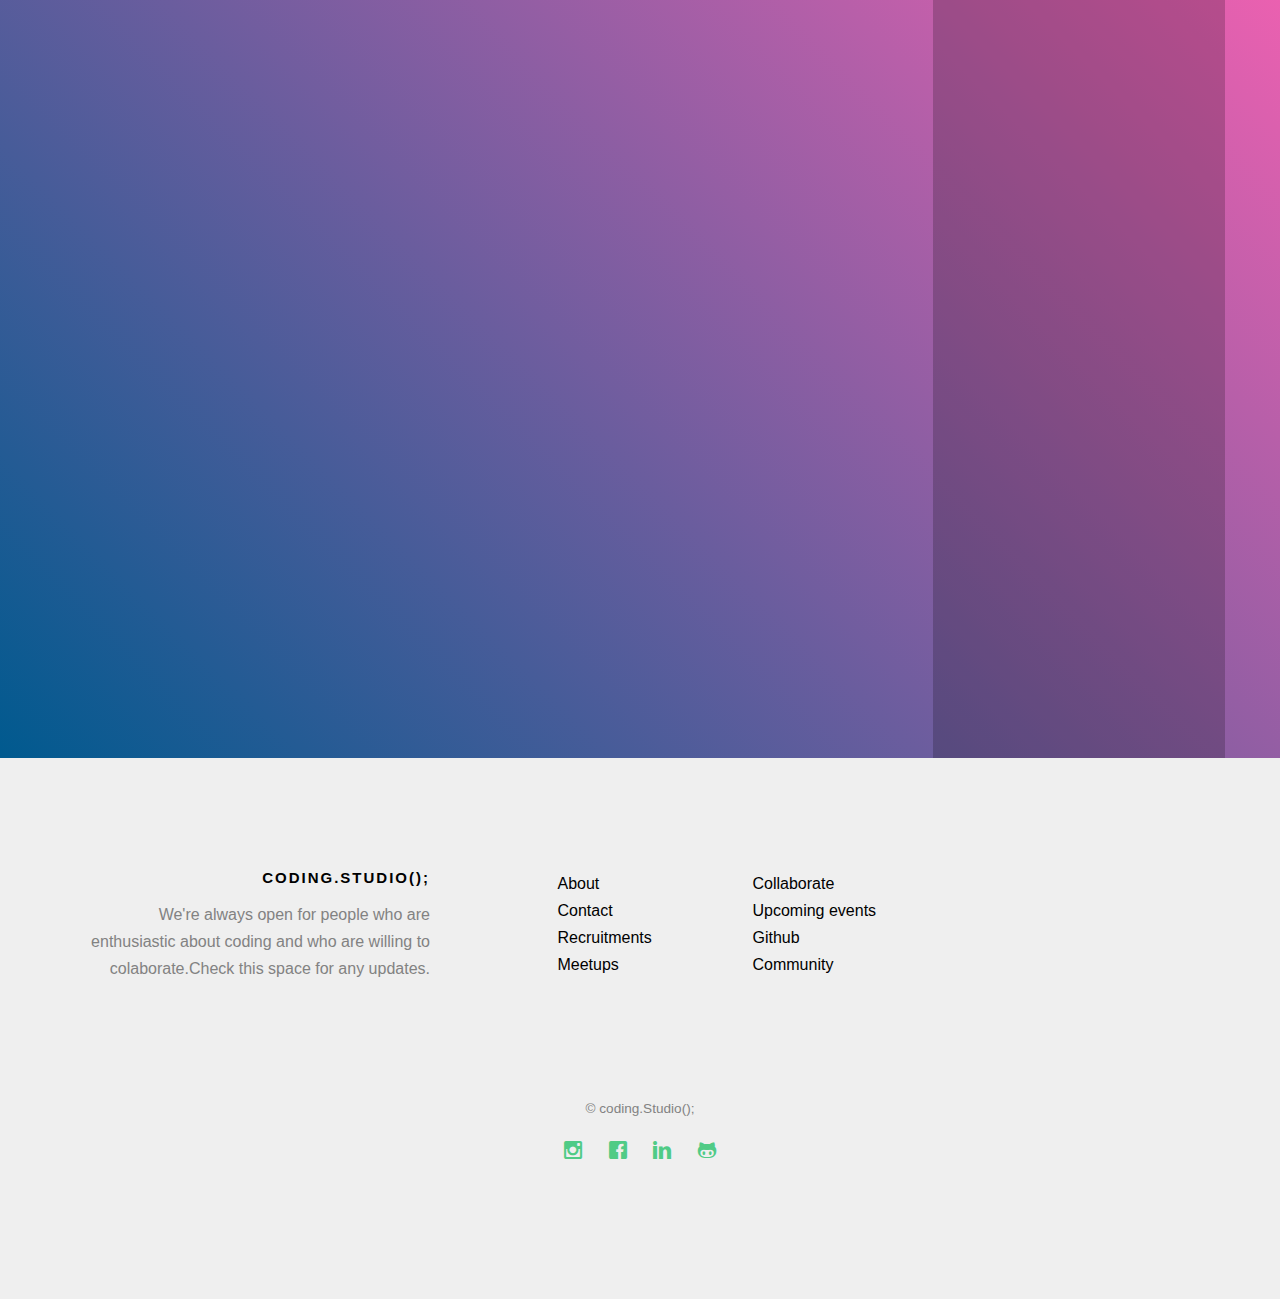
<file: services.html>
<!DOCTYPE HTML>
<html>
	<head>
	<meta charset="utf-8">
	<meta http-equiv="X-UA-Compatible" content="IE=edge">
	<title>Events-c.S</title>
	<meta name="viewport" content="width=device-width, initial-scale=1">
	<meta name="description" content="Events page of coding.Studio();" />
	<meta name="keywords" content="coding.Studio, VBIT, Vignana Bharathi Institute of Technology, coding club, coding forum, coding club of vbit, coding forum of vbit, vbit, codecraft" />
	<meta name="author" content="cS" />

	

  	<!-- Facebook and Twitter integration -->
	<meta property="og:title" content=""/>
	<meta property="og:image" content=""/>
	<meta property="og:url" content=""/>
	<meta property="og:site_name" content=""/>
	<meta property="og:description" content=""/>
	<meta name="twitter:title" content="" />
	<meta name="twitter:image" content="" />
	<meta name="twitter:url" content="" />
	<meta name="twitter:card" content="" />

	<!-- <link href='https://fonts.googleapis.com/css?family=Work+Sans:400,300,600,400italic,700' rel='stylesheet' type='text/css'> -->
	
	<!-- Animate.css -->
	<link rel="stylesheet" href="css/animate.css">
	<!-- Icomoon Icon Fonts-->
	<link rel="stylesheet" href="css/icomoon.css">
	<!-- Bootstrap  -->
	<link rel="stylesheet" href="css/bootstrap.css">

	<!-- Magnific Popup -->
	<link rel="stylesheet" href="css/magnific-popup.css">

	<!-- Theme style  -->
	<link rel="stylesheet" href="css/style.css">

	<!-- Modernizr JS -->
	<script src="js/modernizr-2.6.2.min.js"></script>
	<!-- FOR IE9 below -->
	<!--[if lt IE 9]>
	<script src="js/respond.min.js"></script>
	<![endif]-->

	</head>
	<body>
		
	<div class="fh5co-loader"></div>
	
	<div id="page">
	<nav class="fh5co-nav" role="navigation">
		<div class="container">
			<div class="row">
				<div class="col-xs-2">
					<img src="images/white_png.png" id="x">
				</div>
				<div class="col-xs-10 text-right menu-1">
					<ul>
						<li><a href="index.html">HOME</a></li>
						<li><a href="about.html">ABOUT</a></li>
						<li class="has-dropdown active">
							<a href="services.html">EVENTS</a>
							<ul class="dropdown">
								<li><a href="#">codeCraft</a></li>
							</ul>
						</li>
						<li><a href="contact.html">CONTACT</a></li>
					</ul>
				</div>
			</div>
			
		</div>
	</nav>

	<header id="fh5co-header" class="fh5co-cover fh5co-cover-sm" role="banner" style="background-image:url(images/img_bg_2.jpg);">
		<div class="overlay"></div>
		<div class="container">
			<div class="row">
				<div class="col-md-8 col-md-offset-2 text-center">
					<div class="display-t">
						<div class="display-tc animate-box" data-animate-effect="fadeIn">
							<h1>Events</h1>
							<h2>Scroll down to look at the events conducted by coding.Studio();</h2>
							
						</div>
					</div>
				</div>
			</div>
		</div>
	</header>
	
	<div id="fh5co-services-section">
		<div class="container">
			<section>

										<header>
											<h1>codeCraft 2019</h1>
											<h4>A two day compitive programming event.</h4>
										</header>
				<div class="row">
									<div class="col-md-6 col-sm-6">
										<p>coding.Studio(); is the official programming club of vbit which came up with the motto of focussing on 'T-Technology' part in 'VBIT'. So, on the days of 11-2-2019 & 12-2-2019, coding.Studio conducted their first event codeCraft which dealt with competitive programming. On the first day, the volunteers conducted an introductory session where they introduced the participated to competitive programming and explained them about a few different algorithms. After the first session, there was a practice round conducted on a2oj online judge. </p>
										<p>On the second day, overall 7 teams competed in a competitive programming battle which seemed like a cliff hanger every minute. After so many shufflings of the leaderboard, Kodandaram and team won the competetion by stealing the top position while there were only 3 seconds left.</p>
										<p>Press the below button to have a look at the questions and solutions of this nail-biting competetion!</p>
										<ul class="actions">
											<li><a href="Square.html" class="btn btn-primary">Q&A</a></li>
										</ul>
									</div>
									<div class="col-md-6 col-sm-6"><img src="images/img2.jpeg" id="y"></div>
								</div>
				
		</div>
	</div>

	<div class="fh5co-bg-section">
		<div class="container">
			<div class="row">
				<div id="fh5co-features-2">
					<div class="col-feature-9">
						<div class="row">
							<div class="col-md-12 fh5co-heading animate-box">
								<h2>codeCraft 2019</h2>
								<p>codeCraft was first ever event conducted by coding.Studio(); and it was based on competitive programming.</p>
							</div>
						</div>
						<div class="row">
							<div class="col-md-7 col-sm-7 col-md-pull-2 col-sm-pull-2 animate-box" data-animate-effect="fadeInRight">
								<div class="feature-image">
									<img src="images/work_1.png" alt="work">
								</div>
							</div>
							<div class="col-md-5 col-sm-5">
								<div class="feature-left animate-box" data-animate-effect="fadeInLeft">
									<span class="icon">
										<i class="icon-check"></i>
									</span>
									<div class="feature-copy">
										<h3>Introduction</h3>
										<p>A 3 hours session on introduction competitive programming was held.</p>
									</div>
								</div>

								<div class="feature-left animate-box" data-animate-effect="fadeInLeft">
									<span class="icon">
										<i class="icon-check"></i>
									</span>
									<div class="feature-copy">
										<h3>Practice</h3>
										<p>A practice session following the introductory session was held on the first day of the event to get participants ready for the competetion.</p>
									</div>
								</div>

								<div class="feature-left animate-box" data-animate-effect="fadeInLeft">
									<span class="icon">
										<i class="icon-check"></i>
									</span>
									<div class="feature-copy">
										<h3>Get, set, Code!!</h3>
										<p>On the second day of the event, all the 7 teams competed against each other in a 5 hour long programming contest.</p>
									</div>
								</div>
							</div>
						</div>
					</div>

					<div class="col-feature-3">
						<div id="fh5co-counter" class="fh5co-bg fh5co-counter">
							<div class="row">
								<div class="display-t">
									<div class="display-tc">
										<div class="col-md-12 animate-box">
											<div class="feature-center">
												<span class="counter js-counter" data-from="0" data-to="36" data-speed="5000" data-refresh-interval="50">1</span>
												<span class="counter-label">participants</span>

											</div>
										</div>
										<div class="col-md-12 animate-box">
											<div class="feature-center">
												<span class="counter js-counter" data-from="0" data-to="14" data-speed="5000" data-refresh-interval="50">1</span>
												<span class="counter-label">Teams</span>
											</div>
										</div>
										<div class="col-md-12 animate-box">
											<div class="feature-center">
												<span class="counter js-counter" data-from="0" data-to="75" data-speed="5000" data-refresh-interval="50">1</span><span>MBPS</span>
												<span class="counter-label">Wi-Fi!</span>
											</div>
										</div>
										<div class="col-md-12 animate-box">
											<div class="feature-center">
												<span class="counter js-counter" data-from="0" data-to="432" data-speed="5000" data-refresh-interval="50">1</span>
												<span class="counter-label">Man-Hours Spent</span>

											</div>
										</div>
									</div>
								</div>
							</div>
						</div>
					</div>
				</div>
			</div>
		</div>
	</div>


	<footer id="fh5co-footer" role="contentinfo">
		<div class="container">
			<div class="row row-pb-md">
				<div class="col-md-4 fh5co-widget">
					<h3>coding.Studio();</h3>
					<p>We're always open for people who are enthusiastic about coding and who are willing to colaborate.Check this space for any updates.</p>
					
				</div>
				<div class="col-md-2 col-sm-4 col-xs-6 col-md-push-1">
					<ul class="fh5co-footer-links">
						<li><a href="#">About</a></li>
						<li><a href="#">Contact</a></li>
						<li><a href="#">Recruitments</a></li>
						<li><a href="#">Meetups</a></li>
					</ul>
				</div>
<div class="col-md-2 col-sm-4 col-xs-6 col-md-push-1">
					<ul class="fh5co-footer-links">
						<li><a href="collab.html">Collaborate</a></li>
						<li><a href="#">Upcoming events</a></li>
						<li><a href="#">Github</a></li>
						<li><a href="#">Community</a></li>
					</ul>
				</div>
				
			</div>

			<div class="row copyright">
				<div class="col-md-12 text-center">
					<p>
						<small class="block">&copy; coding.Studio();</small> 
					</p>
					<p>
						<ul class="fh5co-social-icons">
							<li><a href="https://www.instagram.com/coding.studio/"><i class="icon-instagram"></i></a></li>
							<li><a href="https://www.facebook.com/codingStudio-202488834034748/"><i class="icon-facebook"></i></a></li>
							<li><a href="#"><i class="icon-linkedin"></i></a></li>
							<li><a href="https://github.com/coding-Studio-vbit"><i class="icon-github"></i></a></li>
						</ul>
					</p>
				</div>
			</div>

		</div>
	</footer>
	</div>

	<div class="gototop js-top">
		<a href="#" class="js-gotop"><i class="icon-arrow-up"></i></a>
	</div>
	
	<!-- jQuery -->
	<script src="js/jquery.min.js"></script>
	<!-- jQuery Easing -->
	<script src="js/jquery.easing.1.3.js"></script>
	<!-- Bootstrap -->
	<script src="js/bootstrap.min.js"></script>
	<!-- Waypoints -->
	<script src="js/jquery.waypoints.min.js"></script>
	<!-- countTo -->
	<script src="js/jquery.countTo.js"></script>
	<!-- Magnific Popup -->
	<script src="js/jquery.magnific-popup.min.js"></script>
	<script src="js/magnific-popup-options.js"></script>
	<!-- Main -->
	<script src="js/main.js"></script>

	</body>
</html>
</file>
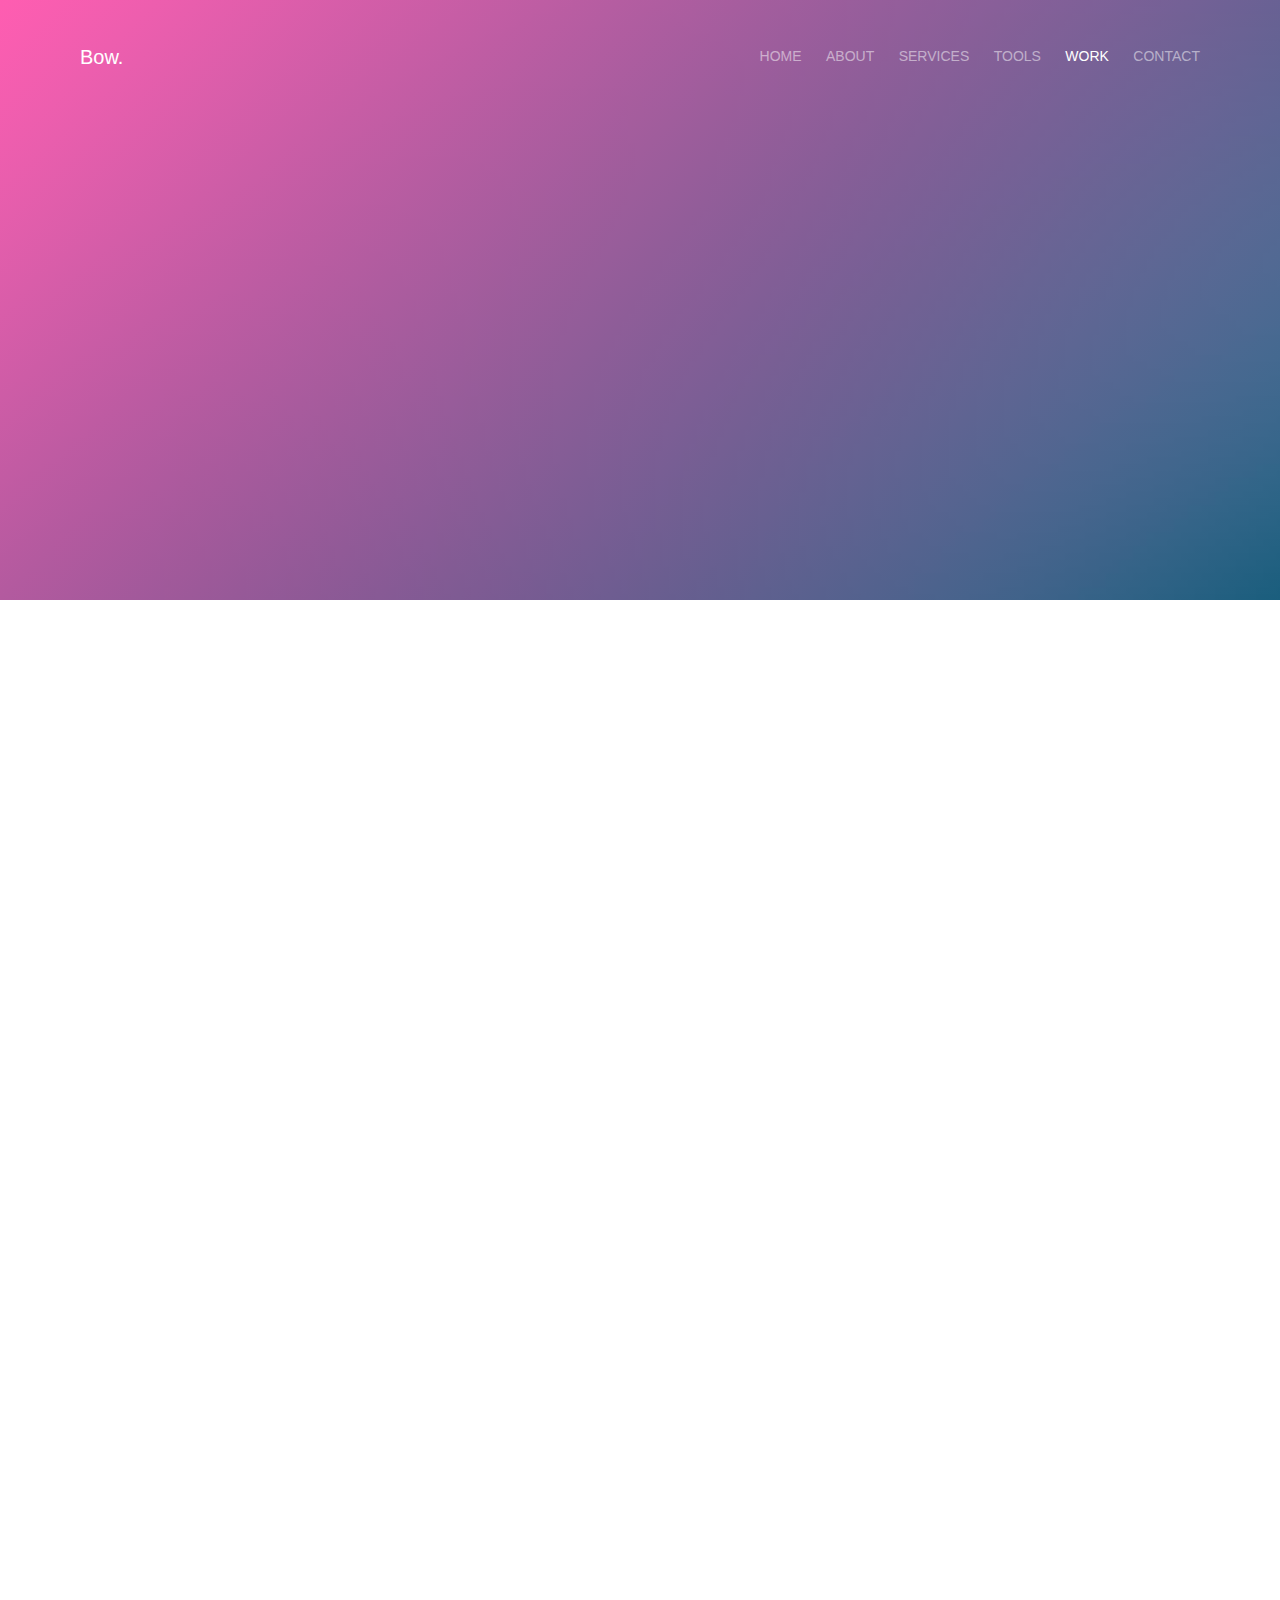
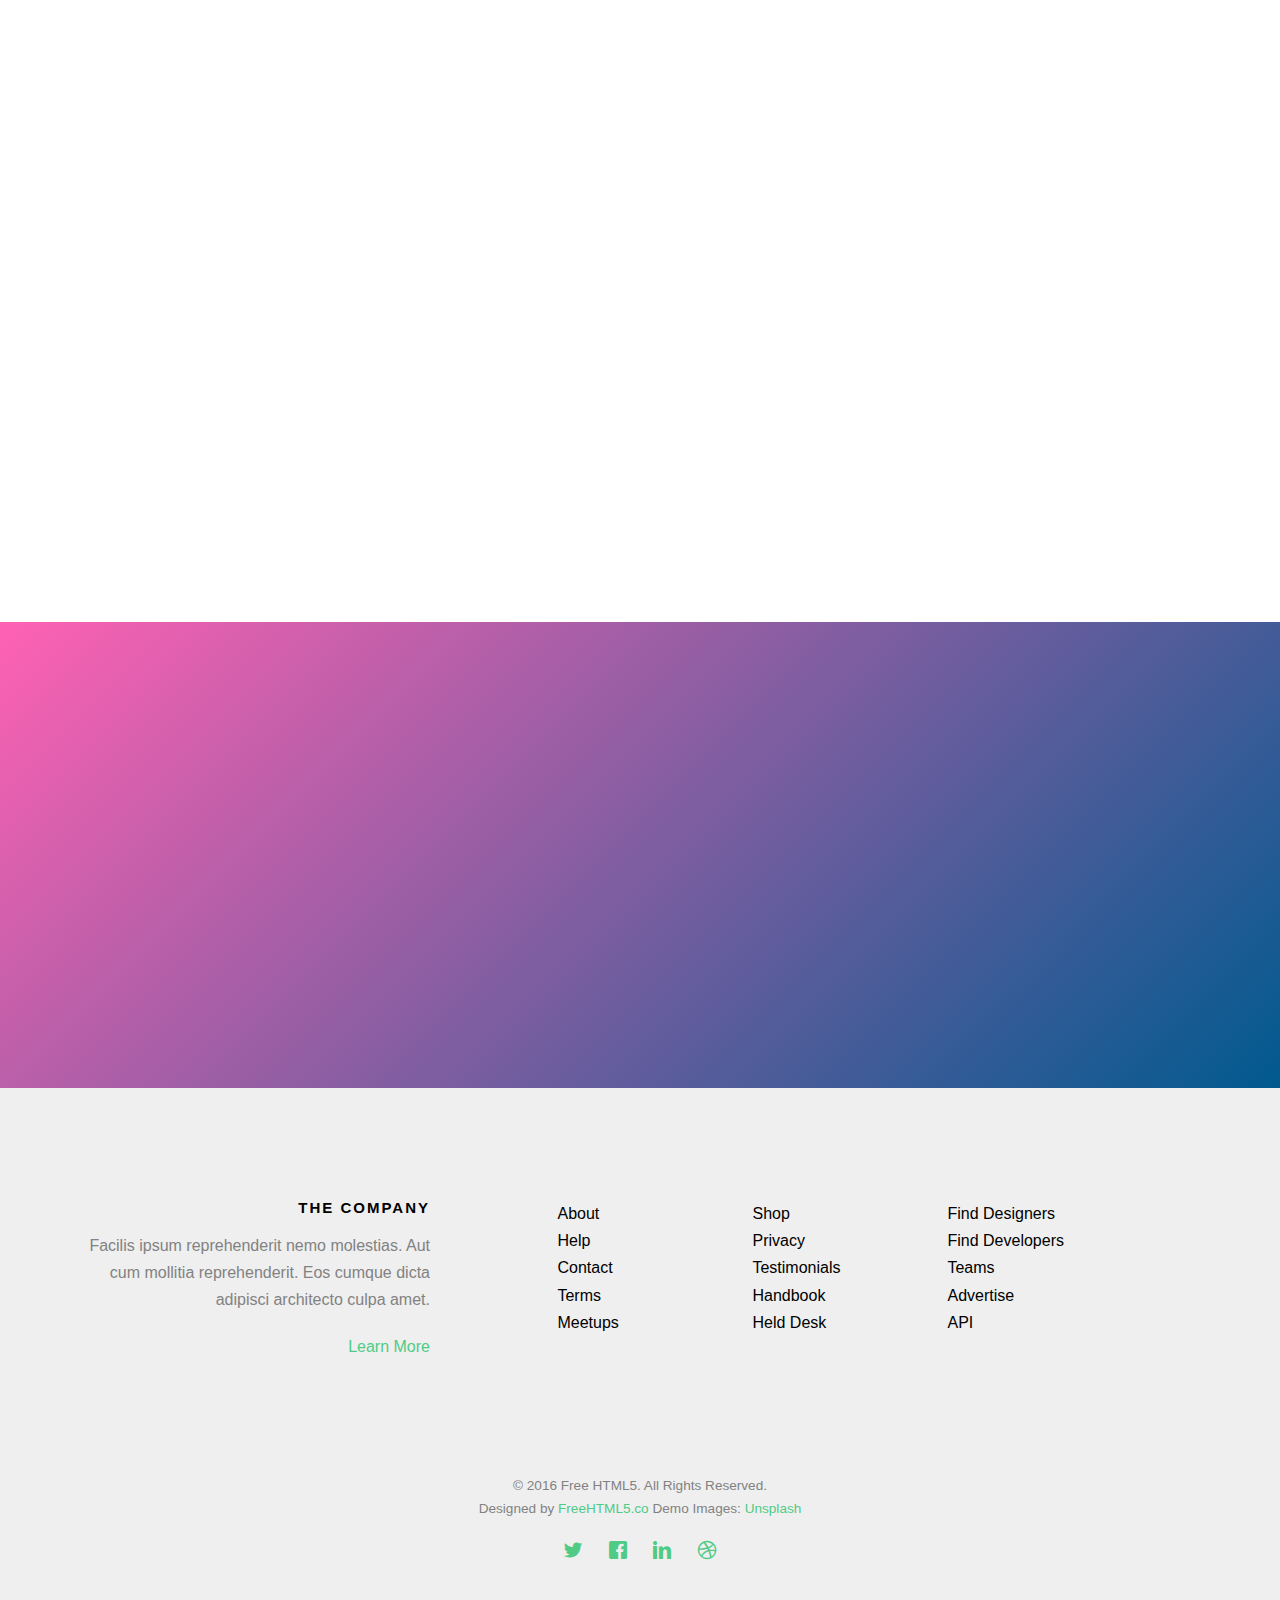
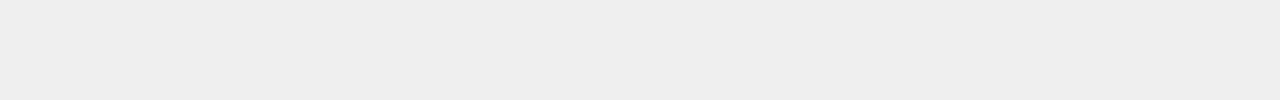
<file: work.html>
<!DOCTYPE HTML>
<html>
	<head>
	<meta charset="utf-8">
	<meta http-equiv="X-UA-Compatible" content="IE=edge">
	<title>Bow &mdash; Free Website Template, Free HTML5 Template by FreeHTML5.co</title>
	<meta name="viewport" content="width=device-width, initial-scale=1">
	<meta name="description" content="Free HTML5 Website Template by FreeHTML5.co" />
	<meta name="keywords" content="free website templates, free html5, free template, free bootstrap, free website template, html5, css3, mobile first, responsive" />
	<meta name="author" content="FreeHTML5.co" />

  <!-- 
	//////////////////////////////////////////////////////

	FREE HTML5 TEMPLATE 
	DESIGNED & DEVELOPED by FreeHTML5.co
		
	Website: 		http://freehtml5.co/
	Email: 			info@freehtml5.co
	Twitter: 		http://twitter.com/fh5co
	Facebook: 		https://www.facebook.com/fh5co

	//////////////////////////////////////////////////////
	 -->

  	<!-- Facebook and Twitter integration -->
	<meta property="og:title" content=""/>
	<meta property="og:image" content=""/>
	<meta property="og:url" content=""/>
	<meta property="og:site_name" content=""/>
	<meta property="og:description" content=""/>
	<meta name="twitter:title" content="" />
	<meta name="twitter:image" content="" />
	<meta name="twitter:url" content="" />
	<meta name="twitter:card" content="" />

	<!-- <link href='https://fonts.googleapis.com/css?family=Work+Sans:400,300,600,400italic,700' rel='stylesheet' type='text/css'> -->
	
	<!-- Animate.css -->
	<link rel="stylesheet" href="css/animate.css">
	<!-- Icomoon Icon Fonts-->
	<link rel="stylesheet" href="css/icomoon.css">
	<!-- Bootstrap  -->
	<link rel="stylesheet" href="css/bootstrap.css">

	<!-- Magnific Popup -->
	<link rel="stylesheet" href="css/magnific-popup.css">

	<!-- Theme style  -->
	<link rel="stylesheet" href="css/style.css">

	<!-- Modernizr JS -->
	<script src="js/modernizr-2.6.2.min.js"></script>
	<!-- FOR IE9 below -->
	<!--[if lt IE 9]>
	<script src="js/respond.min.js"></script>
	<![endif]-->

	</head>
	<body>
		
	<div class="fh5co-loader"></div>
	
	<div id="page">
	<nav class="fh5co-nav" role="navigation">
		<div class="container">
			<div class="row">
				<div class="col-xs-2">
					<div id="fh5co-logo"><a href="index.html">Bow.</a></div>
				</div>
				<div class="col-xs-10 text-right menu-1">
					<ul>
						<li><a href="index.html">Home</a></li>
						<li><a href="about.html">About</a></li>
						<li class="has-dropdown">
							<a href="services.html">Services</a>
							<ul class="dropdown">
								<li><a href="#">Web Design</a></li>
								<li><a href="#">eCommerce</a></li>
								<li><a href="#">Branding</a></li>
								<li><a href="#">API</a></li>
							</ul>
						</li>
						<li class="has-dropdown">
							<a href="#">Tools</a>
							<ul class="dropdown">
								<li><a href="#">HTML5</a></li>
								<li><a href="#">CSS3</a></li>
								<li><a href="#">Sass</a></li>
								<li><a href="#">jQuery</a></li>
							</ul>
						</li>
						<li class="active"><a href="work.html">Work</a></li>
						<li><a href="contact.html">Contact</a></li>
					</ul>
				</div>
			</div>
			
		</div>
	</nav>

	<header id="fh5co-header" class="fh5co-cover fh5co-cover-sm" role="banner" style="background-image:url(images/img_bg_2.jpg);">
		<div class="overlay"></div>
		<div class="container">
			<div class="row">
				<div class="col-md-8 col-md-offset-2 text-center">
					<div class="display-t">
						<div class="display-tc animate-box" data-animate-effect="fadeIn">
							<h1>Project</h1>
							<h2>Free html5 templates Made by <a href="http://freehtml5.co" target="_blank">freehtml5.co</a></h2>
						</div>
					</div>
				</div>
			</div>
		</div>
	</header>
	
	<div id="fh5co-portfolio">
		<div class="container">
			<div class="row animate-box">
				<div class="col-md-8 col-md-offset-2 text-center fh5co-heading">
					<h2>Finished Project</h2>
					<p>Dignissimos asperiores vitae velit veniam totam fuga molestias accusamus alias autem provident. Odit ab aliquam dolor eius.</p>
				</div>
			</div>
			<div class="row">
				<div class="col-md-4 col-sm-4 text-center animate-box">
					<div class="work-grid" style="background-image: url(images/project-2.jpg);">
						<div class="desc">
							<h3><a href="#">Work Title Here</a></h3>
							<span class="cat">Web Design</span>
							<p>
								<span class="download"><a href="#"><i class="icon-download"></i></a></span>
								<span class="love"><a href="#"><i class="icon-heart"></i></a></span>
							</p>
						</div>
					</div>
				</div>
				<div class="col-md-4 col-sm-4 text-center animate-box">
					<div class="work-grid" style="background-image: url(images/project-3.jpg);">
						<div class="desc">
							<h3><a href="#">Work Title Here</a></h3>
							<span class="cat">Web Design</span>
							<p>
								<span class="download"><a href="#"><i class="icon-download"></i></a></span>
								<span class="love"><a href="#"><i class="icon-heart"></i></a></span>
							</p>
						</div>
					</div>
				</div>
				<div class="col-md-4 col-sm-4 text-center animate-box">
					<div class="work-grid" style="background-image: url(images/project-4.jpg);">
						<div class="desc">
							<h3><a href="#">Work Title Here</a></h3>
							<span class="cat">Web Design</span>
							<p>
								<span class="download"><a href="#"><i class="icon-download"></i></a></span>
								<span class="love"><a href="#"><i class="icon-heart"></i></a></span>
							</p>
						</div>
					</div>
				</div>
				<div class="col-md-4 col-sm-4 text-center animate-box">
					<div class="work-grid" style="background-image: url(images/project-5.jpg);">
						<div class="desc">
							<h3><a href="#">Work Title Here</a></h3>
							<span class="cat">Web Design</span>
							<p>
								<span class="download"><a href="#"><i class="icon-download"></i></a></span>
								<span class="love"><a href="#"><i class="icon-heart"></i></a></span>
							</p>
						</div>
					</div>
				</div>
				<div class="col-md-4 col-sm-4 text-center animate-box">
					<div class="work-grid" style="background-image: url(images/project-6.jpg);">
						<div class="desc">
							<h3><a href="#">Work Title Here</a></h3>
							<span class="cat">Web Design</span>
							<p>
								<span class="download"><a href="#"><i class="icon-download"></i></a></span>
								<span class="love"><a href="#"><i class="icon-heart"></i></a></span>
							</p>
						</div>
					</div>
				</div>
				<div class="col-md-4 col-sm-4 text-center animate-box">
					<div class="work-grid" style="background-image: url(images/project-7.jpg);">
						<div class="desc">
							<h3><a href="#">Work Title Here</a></h3>
							<span class="cat">Web Design</span>
							<p>
								<span class="download"><a href="#"><i class="icon-download"></i></a></span>
								<span class="love"><a href="#"><i class="icon-heart"></i></a></span>
							</p>
						</div>
					</div>
				</div>
				<div class="col-md-4 col-sm-4 text-center animate-box">
					<div class="work-grid" style="background-image: url(images/project-8.jpg);">
						<div class="desc">
							<h3><a href="#">Work Title Here</a></h3>
							<span class="cat">Web Design</span>
							<p>
								<span class="download"><a href="#"><i class="icon-download"></i></a></span>
								<span class="love"><a href="#"><i class="icon-heart"></i></a></span>
							</p>
						</div>
					</div>
				</div>
				<div class="col-md-4 col-sm-4 text-center animate-box">
					<div class="work-grid" style="background-image: url(images/project-9.jpg);">
						<div class="desc">
							<h3><a href="#">Work Title Here</a></h3>
							<span class="cat">Web Design</span>
							<p>
								<span class="download"><a href="#"><i class="icon-download"></i></a></span>
								<span class="love"><a href="#"><i class="icon-heart"></i></a></span>
							</p>
						</div>
					</div>
				</div>
				<div class="col-md-4 col-sm-4 text-center animate-box">
					<div class="work-grid" style="background-image: url(images/project-2.jpg);">
						<div class="desc">
							<h3><a href="#">Work Title Here</a></h3>
							<span class="cat">Web Design</span>
							<p>
								<span class="download"><a href="#"><i class="icon-download"></i></a></span>
								<span class="love"><a href="#"><i class="icon-heart"></i></a></span>
							</p>
						</div>
					</div>
				</div>
			</div>
		</div>
	</div>

	<div id="fh5co-started">
		<div class="container">
			<div class="row animate-box">
				<div class="col-md-8 col-md-offset-2 text-center fh5co-heading">
					<h2>Newsletter</h2>
					<p>Dignissimos asperiores vitae velit veniam totam fuga molestias accusamus alias autem provident. Odit ab aliquam dolor eius.</p>
				</div>
			</div>
			<div class="row animate-box">
				<div class="col-md-8 col-md-offset-2">
					<form class="form-inline">
						<div class="col-md-6 col-sm-6">
							<div class="form-group">
								<label for="email" class="sr-only">Email</label>
								<input type="email" class="form-control" id="email" placeholder="Email">
							</div>
						</div>
						<div class="col-md-6 col-sm-6">
							<button type="submit" class="btn btn-default btn-block">Subscribe</button>
						</div>
					</form>
				</div>
			</div>
		</div>
	</div>

	<footer id="fh5co-footer" role="contentinfo">
		<div class="container">
			<div class="row row-pb-md">
				<div class="col-md-4 fh5co-widget">
					<h3>The Company</h3>
					<p>Facilis ipsum reprehenderit nemo molestias. Aut cum mollitia reprehenderit. Eos cumque dicta adipisci architecto culpa amet.</p>
					<p><a href="#">Learn More</a></p>
				</div>
				<div class="col-md-2 col-sm-4 col-xs-6 col-md-push-1">
					<ul class="fh5co-footer-links">
						<li><a href="#">About</a></li>
						<li><a href="#">Help</a></li>
						<li><a href="#">Contact</a></li>
						<li><a href="#">Terms</a></li>
						<li><a href="#">Meetups</a></li>
					</ul>
				</div>

				<div class="col-md-2 col-sm-4 col-xs-6 col-md-push-1">
					<ul class="fh5co-footer-links">
						<li><a href="#">Shop</a></li>
						<li><a href="#">Privacy</a></li>
						<li><a href="#">Testimonials</a></li>
						<li><a href="#">Handbook</a></li>
						<li><a href="#">Held Desk</a></li>
					</ul>
				</div>

				<div class="col-md-2 col-sm-4 col-xs-6 col-md-push-1">
					<ul class="fh5co-footer-links">
						<li><a href="#">Find Designers</a></li>
						<li><a href="#">Find Developers</a></li>
						<li><a href="#">Teams</a></li>
						<li><a href="#">Advertise</a></li>
						<li><a href="#">API</a></li>
					</ul>
				</div>
			</div>

			<div class="row copyright">
				<div class="col-md-12 text-center">
					<p>
						<small class="block">&copy; 2016 Free HTML5. All Rights Reserved.</small> 
						<small class="block">Designed by <a href="http://freehtml5.co/" target="_blank">FreeHTML5.co</a> Demo Images: <a href="http://unsplash.co/" target="_blank">Unsplash</a></small>
					</p>
					<p>
						<ul class="fh5co-social-icons">
							<li><a href="#"><i class="icon-twitter"></i></a></li>
							<li><a href="#"><i class="icon-facebook"></i></a></li>
							<li><a href="#"><i class="icon-linkedin"></i></a></li>
							<li><a href="#"><i class="icon-dribbble"></i></a></li>
						</ul>
					</p>
				</div>
			</div>

		</div>
	</footer>
	</div>

	<div class="gototop js-top">
		<a href="#" class="js-gotop"><i class="icon-arrow-up"></i></a>
	</div>
	
	<!-- jQuery -->
	<script src="js/jquery.min.js"></script>
	<!-- jQuery Easing -->
	<script src="js/jquery.easing.1.3.js"></script>
	<!-- Bootstrap -->
	<script src="js/bootstrap.min.js"></script>
	<!-- Waypoints -->
	<script src="js/jquery.waypoints.min.js"></script>
	<!-- countTo -->
	<script src="js/jquery.countTo.js"></script>
	<!-- Magnific Popup -->
	<script src="js/jquery.magnific-popup.min.js"></script>
	<script src="js/magnific-popup-options.js"></script>
	<!-- Main -->
	<script src="js/main.js"></script>

	</body>
</html>
</file>
<file: css/icomoon.css>
@font-face {
  font-family: 'icomoon';
  src:  url('../fonts/icomoon/icomoon.eot?6iuir');
  src:  url('../fonts/icomoon/icomoon.eot?6iuir#iefix') format('embedded-opentype'),
    url('../fonts/icomoon/icomoon.ttf?6iuir') format('truetype'),
    url('../fonts/icomoon/icomoon.woff?6iuir') format('woff'),
    url('../fonts/icomoon/icomoon.svg?6iuir#icomoon') format('svg');
  font-weight: normal;
  font-style: normal;
}

[class^="icon-"], [class*=" icon-"] {
  /* use !important to prevent issues with browser extensions that change fonts */
  font-family: 'icomoon' !important;
  speak: none;
  font-style: normal;
  font-weight: normal;
  font-variant: normal;
  text-transform: none;
  line-height: 1;

  /* Better Font Rendering =========== */
  -webkit-font-smoothing: antialiased;
  -moz-osx-font-smoothing: grayscale;
}

.icon-eye:before {
  content: "\e000";
}
.icon-paper-clip:before {
  content: "\e001";
}
.icon-mail:before {
  content: "\e002";
}
.icon-toggle:before {
  content: "\e003";
}
.icon-layout:before {
  content: "\e004";
}
.icon-link:before {
  content: "\e005";
}
.icon-bell:before {
  content: "\e006";
}
.icon-lock:before {
  content: "\e007";
}
.icon-unlock:before {
  content: "\e008";
}
.icon-ribbon:before {
  content: "\e009";
}
.icon-image:before {
  content: "\e010";
}
.icon-signal:before {
  content: "\e011";
}
.icon-target:before {
  content: "\e012";
}
.icon-clipboard:before {
  content: "\e013";
}
.icon-clock:before {
  content: "\e014";
}
.icon-watch:before {
  content: "\e015";
}
.icon-air-play:before {
  content: "\e016";
}
.icon-camera:before {
  content: "\e017";
}
.icon-video:before {
  content: "\e018";
}
.icon-disc:before {
  content: "\e019";
}
.icon-printer:before {
  content: "\e020";
}
.icon-monitor:before {
  content: "\e021";
}
.icon-server:before {
  content: "\e022";
}
.icon-cog:before {
  content: "\e023";
}
.icon-heart:before {
  content: "\e024";
}
.icon-paragraph:before {
  content: "\e025";
}
.icon-align-justify:before {
  content: "\e026";
}
.icon-align-left:before {
  content: "\e027";
}
.icon-align-center:before {
  content: "\e028";
}
.icon-align-right:before {
  content: "\e029";
}
.icon-book:before {
  content: "\e030";
}
.icon-layers:before {
  content: "\e031";
}
.icon-stack:before {
  content: "\e032";
}
.icon-stack-2:before {
  content: "\e033";
}
.icon-paper:before {
  content: "\e034";
}
.icon-paper-stack:before {
  content: "\e035";
}
.icon-search:before {
  content: "\e036";
}
.icon-zoom-in:before {
  content: "\e037";
}
.icon-zoom-out:before {
  content: "\e038";
}
.icon-reply:before {
  content: "\e039";
}
.icon-circle-plus:before {
  content: "\e040";
}
.icon-circle-minus:before {
  content: "\e041";
}
.icon-circle-check:before {
  content: "\e042";
}
.icon-circle-cross:before {
  content: "\e043";
}
.icon-square-plus:before {
  content: "\e044";
}
.icon-square-minus:before {
  content: "\e045";
}
.icon-square-check:before {
  content: "\e046";
}
.icon-square-cross:before {
  content: "\e047";
}
.icon-microphone:before {
  content: "\e048";
}
.icon-record:before {
  content: "\e049";
}
.icon-skip-back:before {
  content: "\e050";
}
.icon-rewind:before {
  content: "\e051";
}
.icon-play:before {
  content: "\e052";
}
.icon-pause:before {
  content: "\e053";
}
.icon-stop:before {
  content: "\e054";
}
.icon-fast-forward:before {
  content: "\e055";
}
.icon-skip-forward:before {
  content: "\e056";
}
.icon-shuffle:before {
  content: "\e057";
}
.icon-repeat:before {
  content: "\e058";
}
.icon-folder:before {
  content: "\e059";
}
.icon-umbrella:before {
  content: "\e060";
}
.icon-moon:before {
  content: "\e061";
}
.icon-thermometer:before {
  content: "\e062";
}
.icon-drop:before {
  content: "\e063";
}
.icon-sun:before {
  content: "\e064";
}
.icon-cloud:before {
  content: "\e065";
}
.icon-cloud-upload:before {
  content: "\e066";
}
.icon-cloud-download:before {
  content: "\e067";
}
.icon-upload:before {
  content: "\e068";
}
.icon-download:before {
  content: "\e069";
}
.icon-location:before {
  content: "\e070";
}
.icon-location-2:before {
  content: "\e071";
}
.icon-map:before {
  content: "\e072";
}
.icon-battery:before {
  content: "\e073";
}
.icon-head:before {
  content: "\e074";
}
.icon-briefcase:before {
  content: "\e075";
}
.icon-speech-bubble:before {
  content: "\e076";
}
.icon-anchor:before {
  content: "\e077";
}
.icon-globe:before {
  content: "\e078";
}
.icon-box:before {
  content: "\e079";
}
.icon-reload:before {
  content: "\e080";
}
.icon-share:before {
  content: "\e081";
}
.icon-marquee:before {
  content: "\e082";
}
.icon-marquee-plus:before {
  content: "\e083";
}
.icon-marquee-minus:before {
  content: "\e084";
}
.icon-tag:before {
  content: "\e085";
}
.icon-power:before {
  content: "\e086";
}
.icon-command:before {
  content: "\e087";
}
.icon-alt:before {
  content: "\e088";
}
.icon-esc:before {
  content: "\e089";
}
.icon-bar-graph:before {
  content: "\e090";
}
.icon-bar-graph-2:before {
  content: "\e091";
}
.icon-pie-graph:before {
  content: "\e092";
}
.icon-star:before {
  content: "\e093";
}
.icon-arrow-left:before {
  content: "\e094";
}
.icon-arrow-right:before {
  content: "\e095";
}
.icon-arrow-up:before {
  content: "\e096";
}
.icon-arrow-down:before {
  content: "\e097";
}
.icon-volume:before {
  content: "\e098";
}
.icon-mute:before {
  content: "\e099";
}
.icon-content-right:before {
  content: "\e100";
}
.icon-content-left:before {
  content: "\e101";
}
.icon-grid:before {
  content: "\e102";
}
.icon-grid-2:before {
  content: "\e103";
}
.icon-columns:before {
  content: "\e104";
}
.icon-loader:before {
  content: "\e105";
}
.icon-bag:before {
  content: "\e106";
}
.icon-ban:before {
  content: "\e107";
}
.icon-flag:before {
  content: "\e108";
}
.icon-trash:before {
  content: "\e109";
}
.icon-expand:before {
  content: "\e110";
}
.icon-contract:before {
  content: "\e111";
}
.icon-maximize:before {
  content: "\e112";
}
.icon-minimize:before {
  content: "\e113";
}
.icon-plus:before {
  content: "\e114";
}
.icon-minus:before {
  content: "\e115";
}
.icon-check:before {
  content: "\e116";
}
.icon-cross:before {
  content: "\e117";
}
.icon-move:before {
  content: "\e118";
}
.icon-delete:before {
  content: "\e119";
}
.icon-menu:before {
  content: "\e120";
}
.icon-archive:before {
  content: "\e121";
}
.icon-inbox:before {
  content: "\e122";
}
.icon-outbox:before {
  content: "\e123";
}
.icon-file:before {
  content: "\e124";
}
.icon-file-add:before {
  content: "\e125";
}
.icon-file-subtract:before {
  content: "\e126";
}
.icon-help:before {
  content: "\e127";
}
.icon-open:before {
  content: "\e128";
}
.icon-ellipsis:before {
  content: "\e129";
}
.icon-add-to-list:before {
  content: "\e900";
}
.icon-classic-computer:before {
  content: "\e901";
}
.icon-controller-fast-backward:before {
  content: "\e902";
}
.icon-creative-commons-attribution:before {
  content: "\e903";
}
.icon-creative-commons-noderivs:before {
  content: "\e904";
}
.icon-creative-commons-noncommercial-eu:before {
  content: "\e905";
}
.icon-creative-commons-noncommercial-us:before {
  content: "\e906";
}
.icon-creative-commons-public-domain:before {
  content: "\e907";
}
.icon-creative-commons-remix:before {
  content: "\e908";
}
.icon-creative-commons-share:before {
  content: "\e909";
}
.icon-creative-commons-sharealike:before {
  content: "\e90a";
}
.icon-creative-commons:before {
  content: "\e90b";
}
.icon-document-landscape:before {
  content: "\e90c";
}
.icon-remove-user:before {
  content: "\e90d";
}
.icon-warning:before {
  content: "\e90e";
}
.icon-arrow-bold-down:before {
  content: "\e90f";
}
.icon-arrow-bold-left:before {
  content: "\e910";
}
.icon-arrow-bold-right:before {
  content: "\e911";
}
.icon-arrow-bold-up:before {
  content: "\e912";
}
.icon-arrow-down2:before {
  content: "\e913";
}
.icon-arrow-left2:before {
  content: "\e914";
}
.icon-arrow-long-down:before {
  content: "\e915";
}
.icon-arrow-long-left:before {
  content: "\e916";
}
.icon-arrow-long-right:before {
  content: "\e917";
}
.icon-arrow-long-up:before {
  content: "\e918";
}
.icon-arrow-right2:before {
  content: "\e919";
}
.icon-arrow-up2:before {
  content: "\e91a";
}
.icon-arrow-with-circle-down:before {
  content: "\e91b";
}
.icon-arrow-with-circle-left:before {
  content: "\e91c";
}
.icon-arrow-with-circle-right:before {
  content: "\e91d";
}
.icon-arrow-with-circle-up:before {
  content: "\e91e";
}
.icon-bookmark:before {
  content: "\e91f";
}
.icon-bookmarks:before {
  content: "\e920";
}
.icon-chevron-down:before {
  content: "\e921";
}
.icon-chevron-left:before {
  content: "\e922";
}
.icon-chevron-right:before {
  content: "\e923";
}
.icon-chevron-small-down:before {
  content: "\e924";
}
.icon-chevron-small-left:before {
  content: "\e925";
}
.icon-chevron-small-right:before {
  content: "\e926";
}
.icon-chevron-small-up:before {
  content: "\e927";
}
.icon-chevron-thin-down:before {
  content: "\e928";
}
.icon-chevron-thin-left:before {
  content: "\e929";
}
.icon-chevron-thin-right:before {
  content: "\e92a";
}
.icon-chevron-thin-up:before {
  content: "\e92b";
}
.icon-chevron-up:before {
  content: "\e92c";
}
.icon-chevron-with-circle-down:before {
  content: "\e92d";
}
.icon-chevron-with-circle-left:before {
  content: "\e92e";
}
.icon-chevron-with-circle-right:before {
  content: "\e92f";
}
.icon-chevron-with-circle-up:before {
  content: "\e930";
}
.icon-cloud2:before {
  content: "\e931";
}
.icon-controller-fast-forward:before {
  content: "\e932";
}
.icon-controller-jump-to-start:before {
  content: "\e933";
}
.icon-controller-next:before {
  content: "\e934";
}
.icon-controller-paus:before {
  content: "\e935";
}
.icon-controller-play:before {
  content: "\e936";
}
.icon-controller-record:before {
  content: "\e937";
}
.icon-controller-stop:before {
  content: "\e938";
}
.icon-controller-volume:before {
  content: "\e939";
}
.icon-dot-single:before {
  content: "\e93a";
}
.icon-dots-three-horizontal:before {
  content: "\e93b";
}
.icon-dots-three-vertical:before {
  content: "\e93c";
}
.icon-dots-two-horizontal:before {
  content: "\e93d";
}
.icon-dots-two-vertical:before {
  content: "\e93e";
}
.icon-download2:before {
  content: "\e93f";
}
.icon-emoji-flirt:before {
  content: "\e940";
}
.icon-flow-branch:before {
  content: "\e941";
}
.icon-flow-cascade:before {
  content: "\e942";
}
.icon-flow-line:before {
  content: "\e943";
}
.icon-flow-parallel:before {
  content: "\e944";
}
.icon-flow-tree:before {
  content: "\e945";
}
.icon-install:before {
  content: "\e946";
}
.icon-layers2:before {
  content: "\e947";
}
.icon-open-book:before {
  content: "\e948";
}
.icon-resize-100:before {
  content: "\e949";
}
.icon-resize-full-screen:before {
  content: "\e94a";
}
.icon-save:before {
  content: "\e94b";
}
.icon-select-arrows:before {
  content: "\e94c";
}
.icon-sound-mute:before {
  content: "\e94d";
}
.icon-sound:before {
  content: "\e94e";
}
.icon-trash2:before {
  content: "\e94f";
}
.icon-triangle-down:before {
  content: "\e950";
}
.icon-triangle-left:before {
  content: "\e951";
}
.icon-triangle-right:before {
  content: "\e952";
}
.icon-triangle-up:before {
  content: "\e953";
}
.icon-uninstall:before {
  content: "\e954";
}
.icon-upload-to-cloud:before {
  content: "\e955";
}
.icon-upload2:before {
  content: "\e956";
}
.icon-add-user:before {
  content: "\e957";
}
.icon-address:before {
  content: "\e958";
}
.icon-adjust:before {
  content: "\e959";
}
.icon-air:before {
  content: "\e95a";
}
.icon-aircraft-landing:before {
  content: "\e95b";
}
.icon-aircraft-take-off:before {
  content: "\e95c";
}
.icon-aircraft:before {
  content: "\e95d";
}
.icon-align-bottom:before {
  content: "\e95e";
}
.icon-align-horizontal-middle:before {
  content: "\e95f";
}
.icon-align-left2:before {
  content: "\e960";
}
.icon-align-right2:before {
  content: "\e961";
}
.icon-align-top:before {
  content: "\e962";
}
.icon-align-vertical-middle:before {
  content: "\e963";
}
.icon-archive2:before {
  content: "\e964";
}
.icon-area-graph:before {
  content: "\e965";
}
.icon-attachment:before {
  content: "\e966";
}
.icon-awareness-ribbon:before {
  content: "\e967";
}
.icon-back-in-time:before {
  content: "\e968";
}
.icon-back:before {
  content: "\e969";
}
.icon-bar-graph2:before {
  content: "\e96a";
}
.icon-battery2:before {
  content: "\e96b";
}
.icon-beamed-note:before {
  content: "\e96c";
}
.icon-bell2:before {
  content: "\e96d";
}
.icon-blackboard:before {
  content: "\e96e";
}
.icon-block:before {
  content: "\e96f";
}
.icon-book2:before {
  content: "\e970";
}
.icon-bowl:before {
  content: "\e971";
}
.icon-box2:before {
  content: "\e972";
}
.icon-briefcase2:before {
  content: "\e973";
}
.icon-browser:before {
  content: "\e974";
}
.icon-brush:before {
  content: "\e975";
}
.icon-bucket:before {
  content: "\e976";
}
.icon-cake:before {
  content: "\e977";
}
.icon-calculator:before {
  content: "\e978";
}
.icon-calendar:before {
  content: "\e979";
}
.icon-camera2:before {
  content: "\e97a";
}
.icon-ccw:before {
  content: "\e97b";
}
.icon-chat:before {
  content: "\e97c";
}
.icon-check2:before {
  content: "\e97d";
}
.icon-circle-with-cross:before {
  content: "\e97e";
}
.icon-circle-with-minus:before {
  content: "\e97f";
}
.icon-circle-with-plus:before {
  content: "\e980";
}
.icon-circle:before {
  content: "\e981";
}
.icon-circular-graph:before {
  content: "\e982";
}
.icon-clapperboard:before {
  content: "\e983";
}
.icon-clipboard2:before {
  content: "\e984";
}
.icon-clock2:before {
  content: "\e985";
}
.icon-code:before {
  content: "\e986";
}
.icon-cog2:before {
  content: "\e987";
}
.icon-colours:before {
  content: "\e988";
}
.icon-compass:before {
  content: "\e989";
}
.icon-copy:before {
  content: "\e98a";
}
.icon-credit-card:before {
  content: "\e98b";
}
.icon-credit:before {
  content: "\e98c";
}
.icon-cross2:before {
  content: "\e98d";
}
.icon-cup:before {
  content: "\e98e";
}
.icon-cw:before {
  content: "\e98f";
}
.icon-cycle:before {
  content: "\e990";
}
.icon-database:before {
  content: "\e991";
}
.icon-dial-pad:before {
  content: "\e992";
}
.icon-direction:before {
  content: "\e993";
}
.icon-document:before {
  content: "\e994";
}
.icon-documents:before {
  content: "\e995";
}
.icon-drink:before {
  content: "\e996";
}
.icon-drive:before {
  content: "\e997";
}
.icon-drop2:before {
  content: "\e998";
}
.icon-edit:before {
  content: "\e999";
}
.icon-email:before {
  content: "\e99a";
}
.icon-emoji-happy:before {
  content: "\e99b";
}
.icon-emoji-neutral:before {
  content: "\e99c";
}
.icon-emoji-sad:before {
  content: "\e99d";
}
.icon-erase:before {
  content: "\e99e";
}
.icon-eraser:before {
  content: "\e99f";
}
.icon-export:before {
  content: "\e9a0";
}
.icon-eye2:before {
  content: "\e9a1";
}
.icon-feather:before {
  content: "\e9a2";
}
.icon-flag2:before {
  content: "\e9a3";
}
.icon-flash:before {
  content: "\e9a4";
}
.icon-flashlight:before {
  content: "\e9a5";
}
.icon-flat-brush:before {
  content: "\e9a6";
}
.icon-folder-images:before {
  content: "\e9a7";
}
.icon-folder-music:before {
  content: "\e9a8";
}
.icon-folder-video:before {
  content: "\e9a9";
}
.icon-folder2:before {
  content: "\e9aa";
}
.icon-forward:before {
  content: "\e9ab";
}
.icon-funnel:before {
  content: "\e9ac";
}
.icon-game-controller:before {
  content: "\e9ad";
}
.icon-gauge:before {
  content: "\e9ae";
}
.icon-globe2:before {
  content: "\e9af";
}
.icon-graduation-cap:before {
  content: "\e9b0";
}
.icon-grid2:before {
  content: "\e9b1";
}
.icon-hair-cross:before {
  content: "\e9b2";
}
.icon-hand:before {
  content: "\e9b3";
}
.icon-heart-outlined:before {
  content: "\e9b4";
}
.icon-heart2:before {
  content: "\e9b5";
}
.icon-help-with-circle:before {
  content: "\e9b6";
}
.icon-help2:before {
  content: "\e9b7";
}
.icon-home:before {
  content: "\e9b8";
}
.icon-hour-glass:before {
  content: "\e9b9";
}
.icon-image-inverted:before {
  content: "\e9ba";
}
.icon-image2:before {
  content: "\e9bb";
}
.icon-images:before {
  content: "\e9bc";
}
.icon-inbox2:before {
  content: "\e9bd";
}
.icon-infinity:before {
  content: "\e9be";
}
.icon-info-with-circle:before {
  content: "\e9bf";
}
.icon-info:before {
  content: "\e9c0";
}
.icon-key:before {
  content: "\e9c1";
}
.icon-keyboard:before {
  content: "\e9c2";
}
.icon-lab-flask:before {
  content: "\e9c3";
}
.icon-landline:before {
  content: "\e9c4";
}
.icon-language:before {
  content: "\e9c5";
}
.icon-laptop:before {
  content: "\e9c6";
}
.icon-leaf:before {
  content: "\e9c7";
}
.icon-level-down:before {
  content: "\e9c8";
}
.icon-level-up:before {
  content: "\e9c9";
}
.icon-lifebuoy:before {
  content: "\e9ca";
}
.icon-light-bulb:before {
  content: "\e9cb";
}
.icon-light-down:before {
  content: "\e9cc";
}
.icon-light-up:before {
  content: "\e9cd";
}
.icon-line-graph:before {
  content: "\e9ce";
}
.icon-link2:before {
  content: "\e9cf";
}
.icon-list:before {
  content: "\e9d0";
}
.icon-location-pin:before {
  content: "\e9d1";
}
.icon-location2:before {
  content: "\e9d2";
}
.icon-lock-open:before {
  content: "\e9d3";
}
.icon-lock2:before {
  content: "\e9d4";
}
.icon-log-out:before {
  content: "\e9d5";
}
.icon-login:before {
  content: "\e9d6";
}
.icon-loop:before {
  content: "\e9d7";
}
.icon-magnet:before {
  content: "\e9d8";
}
.icon-magnifying-glass:before {
  content: "\e9d9";
}
.icon-mail2:before {
  content: "\e9da";
}
.icon-man:before {
  content: "\e9db";
}
.icon-map2:before {
  content: "\e9dc";
}
.icon-mask:before {
  content: "\e9dd";
}
.icon-medal:before {
  content: "\e9de";
}
.icon-megaphone:before {
  content: "\e9df";
}
.icon-menu2:before {
  content: "\e9e0";
}
.icon-message:before {
  content: "\e9e1";
}
.icon-mic:before {
  content: "\e9e2";
}
.icon-minus2:before {
  content: "\e9e3";
}
.icon-mobile:before {
  content: "\e9e4";
}
.icon-modern-mic:before {
  content: "\e9e5";
}
.icon-moon2:before {
  content: "\e9e6";
}
.icon-mouse:before {
  content: "\e9e7";
}
.icon-music:before {
  content: "\e9e8";
}
.icon-network:before {
  content: "\e9e9";
}
.icon-new-message:before {
  content: "\e9ea";
}
.icon-new:before {
  content: "\e9eb";
}
.icon-news:before {
  content: "\e9ec";
}
.icon-note:before {
  content: "\e9ed";
}
.icon-notification:before {
  content: "\e9ee";
}
.icon-old-mobile:before {
  content: "\e9ef";
}
.icon-old-phone:before {
  content: "\e9f0";
}
.icon-palette:before {
  content: "\e9f1";
}
.icon-paper-plane:before {
  content: "\e9f2";
}
.icon-pencil:before {
  content: "\e9f3";
}
.icon-phone:before {
  content: "\e9f4";
}
.icon-pie-chart:before {
  content: "\e9f5";
}
.icon-pin:before {
  content: "\e9f6";
}
.icon-plus2:before {
  content: "\e9f7";
}
.icon-popup:before {
  content: "\e9f8";
}
.icon-power-plug:before {
  content: "\e9f9";
}
.icon-price-ribbon:before {
  content: "\e9fa";
}
.icon-price-tag:before {
  content: "\e9fb";
}
.icon-print:before {
  content: "\e9fc";
}
.icon-progress-empty:before {
  content: "\e9fd";
}
.icon-progress-full:before {
  content: "\e9fe";
}
.icon-progress-one:before {
  content: "\e9ff";
}
.icon-progress-two:before {
  content: "\ea00";
}
.icon-publish:before {
  content: "\ea01";
}
.icon-quote:before {
  content: "\ea02";
}
.icon-radio:before {
  content: "\ea03";
}
.icon-reply-all:before {
  content: "\ea04";
}
.icon-reply2:before {
  content: "\ea05";
}
.icon-retweet:before {
  content: "\ea06";
}
.icon-rocket:before {
  content: "\ea07";
}
.icon-round-brush:before {
  content: "\ea08";
}
.icon-rss:before {
  content: "\ea09";
}
.icon-ruler:before {
  content: "\ea0a";
}
.icon-scissors:before {
  content: "\ea0b";
}
.icon-share-alternitive:before {
  content: "\ea0c";
}
.icon-share2:before {
  content: "\ea0d";
}
.icon-shareable:before {
  content: "\ea0e";
}
.icon-shield:before {
  content: "\ea0f";
}
.icon-shop:before {
  content: "\ea10";
}
.icon-shopping-bag:before {
  content: "\ea11";
}
.icon-shopping-basket:before {
  content: "\ea12";
}
.icon-shopping-cart:before {
  content: "\ea13";
}
.icon-shuffle2:before {
  content: "\ea14";
}
.icon-signal2:before {
  content: "\ea15";
}
.icon-sound-mix:before {
  content: "\ea16";
}
.icon-sports-club:before {
  content: "\ea17";
}
.icon-spreadsheet:before {
  content: "\ea18";
}
.icon-squared-cross:before {
  content: "\ea19";
}
.icon-squared-minus:before {
  content: "\ea1a";
}
.icon-squared-plus:before {
  content: "\ea1b";
}
.icon-star-outlined:before {
  content: "\ea1c";
}
.icon-star2:before {
  content: "\ea1d";
}
.icon-stopwatch:before {
  content: "\ea1e";
}
.icon-suitcase:before {
  content: "\ea1f";
}
.icon-swap:before {
  content: "\ea20";
}
.icon-sweden:before {
  content: "\ea21";
}
.icon-switch:before {
  content: "\ea22";
}
.icon-tablet:before {
  content: "\ea23";
}
.icon-tag2:before {
  content: "\ea24";
}
.icon-text-document-inverted:before {
  content: "\ea25";
}
.icon-text-document:before {
  content: "\ea26";
}
.icon-text:before {
  content: "\ea27";
}
.icon-thermometer2:before {
  content: "\ea28";
}
.icon-thumbs-down:before {
  content: "\ea29";
}
.icon-thumbs-up:before {
  content: "\ea2a";
}
.icon-thunder-cloud:before {
  content: "\ea2b";
}
.icon-ticket:before {
  content: "\ea2c";
}
.icon-time-slot:before {
  content: "\ea2d";
}
.icon-tools:before {
  content: "\ea2e";
}
.icon-traffic-cone:before {
  content: "\ea2f";
}
.icon-tree:before {
  content: "\ea30";
}
.icon-trophy:before {
  content: "\ea31";
}
.icon-tv:before {
  content: "\ea32";
}
.icon-typing:before {
  content: "\ea33";
}
.icon-unread:before {
  content: "\ea34";
}
.icon-untag:before {
  content: "\ea35";
}
.icon-user:before {
  content: "\ea36";
}
.icon-users:before {
  content: "\ea37";
}
.icon-v-card:before {
  content: "\ea38";
}
.icon-video2:before {
  content: "\ea39";
}
.icon-vinyl:before {
  content: "\ea3a";
}
.icon-voicemail:before {
  content: "\ea3b";
}
.icon-wallet:before {
  content: "\ea3c";
}
.icon-water:before {
  content: "\ea3d";
}
.icon-px-with-circle:before {
  content: "\ea3e";
}
.icon-px:before {
  content: "\ea3f";
}
.icon-basecamp:before {
  content: "\ea40";
}
.icon-behance:before {
  content: "\ea41";
}
.icon-creative-cloud:before {
  content: "\ea42";
}
.icon-dropbox:before {
  content: "\ea43";
}
.icon-evernote:before {
  content: "\ea44";
}
.icon-flattr:before {
  content: "\ea45";
}
.icon-foursquare:before {
  content: "\ea46";
}
.icon-google-drive:before {
  content: "\ea47";
}
.icon-google-hangouts:before {
  content: "\ea48";
}
.icon-grooveshark:before {
  content: "\ea49";
}
.icon-icloud:before {
  content: "\ea4a";
}
.icon-mixi:before {
  content: "\ea4b";
}
.icon-onedrive:before {
  content: "\ea4c";
}
.icon-paypal:before {
  content: "\ea4d";
}
.icon-picasa:before {
  content: "\ea4e";
}
.icon-qq:before {
  content: "\ea4f";
}
.icon-rdio-with-circle:before {
  content: "\ea50";
}
.icon-renren:before {
  content: "\ea51";
}
.icon-scribd:before {
  content: "\ea52";
}
.icon-sina-weibo:before {
  content: "\ea53";
}
.icon-skype-with-circle:before {
  content: "\ea54";
}
.icon-skype:before {
  content: "\ea55";
}
.icon-slideshare:before {
  content: "\ea56";
}
.icon-smashing:before {
  content: "\ea57";
}
.icon-soundcloud:before {
  content: "\ea58";
}
.icon-spotify-with-circle:before {
  content: "\ea59";
}
.icon-spotify:before {
  content: "\ea5a";
}
.icon-swarm:before {
  content: "\ea5b";
}
.icon-vine-with-circle:before {
  content: "\ea5c";
}
.icon-vine:before {
  content: "\ea5d";
}
.icon-vk-alternitive:before {
  content: "\ea5e";
}
.icon-vk-with-circle:before {
  content: "\ea5f";
}
.icon-vk:before {
  content: "\ea60";
}
.icon-xing-with-circle:before {
  content: "\ea61";
}
.icon-xing:before {
  content: "\ea62";
}
.icon-yelp:before {
  content: "\ea63";
}
.icon-dribbble-with-circle:before {
  content: "\ea64";
}
.icon-dribbble:before {
  content: "\ea65";
}
.icon-facebook-with-circle:before {
  content: "\ea66";
}
.icon-facebook:before {
  content: "\ea67";
}
.icon-flickr-with-circle:before {
  content: "\ea68";
}
.icon-flickr:before {
  content: "\ea69";
}
.icon-github-with-circle:before {
  content: "\ea6a";
}
.icon-github:before {
  content: "\ea6b";
}
.icon-google-with-circle:before {
  content: "\ea6c";
}
.icon-google:before {
  content: "\ea6d";
}
.icon-instagram-with-circle:before {
  content: "\ea6e";
}
.icon-instagram:before {
  content: "\ea6f";
}
.icon-lastfm-with-circle:before {
  content: "\ea70";
}
.icon-lastfm:before {
  content: "\ea71";
}
.icon-linkedin-with-circle:before {
  content: "\ea72";
}
.icon-linkedin:before {
  content: "\ea73";
}
.icon-pinterest-with-circle:before {
  content: "\ea74";
}
.icon-pinterest:before {
  content: "\ea75";
}
.icon-rdio:before {
  content: "\ea76";
}
.icon-stumbleupon-with-circle:before {
  content: "\ea77";
}
.icon-stumbleupon:before {
  content: "\ea78";
}
.icon-tumblr-with-circle:before {
  content: "\ea79";
}
.icon-tumblr:before {
  content: "\ea7a";
}
.icon-twitter-with-circle:before {
  content: "\ea7b";
}
.icon-twitter:before {
  content: "\ea7c";
}
.icon-vimeo-with-circle:before {
  content: "\ea7d";
}
.icon-vimeo:before {
  content: "\ea7e";
}
.icon-youtube-with-circle:before {
  content: "\ea7f";
}
.icon-youtube:before {
  content: "\ea80";
}
</file>
<file: css/style.css>
#page,a{-webkit-transition:.5s;-o-transition:.5s}body,figure,h1,h2,h3,h4,h5,h6{font-family:"Work Sans",Arial,sans-serif;font-weight:400}.work-grid .desc h3 a:focus,.work-grid .desc h3 a:hover,.work-grid .desc p a:focus,.work-grid .desc p a:hover,a:active,a:focus,a:hover{text-decoration:none}@font-face{font-family:icomoon;src:url(../fonts/icomoon/icomoon.eot?srf3rx);src:url(../fonts/icomoon/icomoon.eot?srf3rx#iefix) format("embedded-opentype"),url(../fonts/icomoon/icomoon.ttf?srf3rx) format("truetype"),url(../fonts/icomoon/icomoon.woff?srf3rx) format("woff"),url(../fonts/icomoon/icomoon.svg?srf3rx#icomoon) format("svg");font-weight:400;font-style:normal}body{font-size:16px;line-height:1.7;color:#828282;background:#fff}#page{position:relative;overflow-x:hidden;width:100%;height:100%;transition:.5s}.offcanvas #page{overflow:hidden;position:absolute}.offcanvas #page:after{-webkit-transition:2s;-o-transition:2s;transition:2s;position:absolute;top:0;right:0;bottom:0;left:0;z-index:101;background:rgba(0,0,0,.7);content:""}a{color:#50CB86;transition:.5s}.fh5co-nav ul li a,.fh5co-video .overlay{-webkit-transition:.5s;-o-transition:.5s}a:active,a:focus,a:hover{color:#50CB86;outline:0}p{margin-bottom:20px}figure,h1,h2,h3,h4,h5,h6{color:#000;margin:0 0 20px}#fh5co-offcanvas ul li.offcanvas-has-dropdown>a:after,.fh5co-contact-info ul li:before{font-family:icomoon;speak:none;font-style:normal;font-variant:normal;-webkit-font-smoothing:antialiased;-moz-osx-font-smoothing:grayscale}::-webkit-selection{color:#fff;background:#50CB86}::-moz-selection{color:#fff;background:#50CB86}::selection{color:#fff;background:#50CB86}.fh5co-nav{position:absolute;top:0;margin:0;width:100%;padding:40px 0;z-index:1001}@media screen and (max-width:768px){.fh5co-nav{padding:20px 0}.fh5co-nav .menu-1{display:none}}.fh5co-nav #fh5co-logo{font-size:20px;margin:0;padding:0;height:30px;width:30px}.fh5co-nav a{padding:5px 10px;color:#fff}.fh5co-nav ul{padding:0;margin:2px 0 0}.fh5co-nav ul li{padding:0;margin:0;list-style:none;display:inline}.fh5co-nav ul li a{font-size:14px;padding:30px 10px;text-transform:uppercase;color:rgba(255,255,255,.5);transition:.5s}.fh5co-nav ul li a:active,.fh5co-nav ul li a:focus,.fh5co-nav ul li a:hover{color:#fff}.fh5co-nav ul li.has-dropdown{position:relative}.fh5co-nav ul li.has-dropdown .dropdown{width:130px;-webkit-box-shadow:0 14px 33px -9px rgba(0,0,0,.75);-moz-box-shadow:0 14px 33px -9px rgba(0,0,0,.75);box-shadow:0 14px 33px -9px rgba(0,0,0,.75);z-index:1002;visibility:hidden;opacity:0;position:absolute;top:40px;left:0;text-align:left;background:#fff;padding:20px;-webkit-border-radius:4px;-moz-border-radius:4px;-ms-border-radius:4px;border-radius:4px;-webkit-transition:0s;-o-transition:0s;transition:0s}.fh5co-nav ul li.has-dropdown .dropdown:before{bottom:100%;left:40px;border:solid transparent;content:" ";height:0;width:0;position:absolute;pointer-events:none;border-bottom-color:#fff;border-width:8px;margin-left:-8px}.fh5co-nav ul li.has-dropdown .dropdown li{display:block;margin-bottom:7px}.fh5co-nav ul li.has-dropdown .dropdown li:last-child{margin-bottom:0}.fh5co-nav ul li.has-dropdown .dropdown li a{padding:2px 0;display:block;color:#999;line-height:1.2;text-transform:none;font-size:15px}.fh5co-nav ul li.has-dropdown .dropdown li a:hover{color:#000}.fh5co-nav ul li.has-dropdown:focus a,.fh5co-nav ul li.has-dropdown:hover a{color:#fff}.fh5co-nav ul li.btn-cta a{color:#50CB86}.fh5co-nav ul li.btn-cta a span{background:#fff;padding:4px 20px;display:-moz-inline-stack;display:inline-block;zoom:1;-webkit-transition:.3s;-o-transition:.3s;transition:.3s;-webkit-border-radius:100px;-moz-border-radius:100px;-ms-border-radius:100px;border-radius:100px}.fh5co-nav ul li.btn-cta a:hover span{-webkit-box-shadow:0 14px 20px -9px rgba(0,0,0,.75);-moz-box-shadow:0 14px 20px -9px rgba(0,0,0,.75);box-shadow:0 14px 20px -9px rgba(0,0,0,.75)}#fh5co-counter .icon,.fh5co-video a{-webkit-box-shadow:0 14px 30px -15px rgba(0,0,0,.75);-moz-box-shadow:0 14px 30px -15px rgba(0,0,0,.75)}.fh5co-nav ul li.active>a{color:#fff!important}#fh5co-counter,#fh5co-header,.fh5co-bg{background-size:cover;background-position:top center;background-repeat:no-repeat;position:relative}.fh5co-bg{background-size:cover;background-position:center center;width:100%;float:left;position:relative}.fh5co-video{overflow:hidden}@media screen and (max-width:992px){.fh5co-video{height:450px}}.fh5co-video a{z-index:1001;position:absolute;top:50%;left:50%;margin-top:-45px;margin-left:-45px;width:90px;height:90px;display:table;text-align:center;background:#fff;box-shadow:0 14px 30px -15px rgba(0,0,0,.75);-webkit-border-radius:50%;-moz-border-radius:50%;-ms-border-radius:50%;border-radius:50%}.fh5co-video a i{text-align:center;display:table-cell;vertical-align:middle;font-size:40px}.fh5co-video .overlay{position:absolute;top:0;left:0;right:0;bottom:0;background:rgba(0,0,0,.5);transition:.5s}.fh5co-video:hover .overlay{background:rgba(0,0,0,.7)}.fh5co-video:hover a{-webkit-transform:scale(1.2);-moz-transform:scale(1.2);-ms-transform:scale(1.2);-o-transform:scale(1.2);transform:scale(1.2)}.fh5co-cover{height:800px;background-size:cover;background-position:top center;background-repeat:no-repeat;position:relative;float:left;width:100%}.fh5co-cover .overlay{z-index:0;position:absolute;bottom:0;top:0;left:0;right:0;background:#ff5db1;background:-moz-linear-gradient(-45deg,#ff5db1 0,rgba(0,87,137,.7) 100%);background:-webkit-gradient(left top,right bottom,color-stop(0,#ff5db1),color-stop(100%,rgba(0,87,137,.7)));background:-webkit-linear-gradient(-45deg,#ff5db1 0,rgba(0,87,137,.7) 100%);background:-o-linear-gradient(-45deg,#ff5db1 0,rgba(0,87,137,.7) 100%);background:-ms-linear-gradient(-45deg,#ff5db1 0,rgba(0,87,137,.7) 100%);background:linear-gradient(135deg,#ff5db1 0,rgba(0,87,137,.7) 100%);filter:progid:DXImageTransform.Microsoft.gradient( startColorstr='#ff5db1', endColorstr='#005789', GradientType=1 )}.fh5co-cover>.fh5co-container{position:relative;z-index:10}@media screen and (max-width:768px){.fh5co-cover{height:600px}}.fh5co-cover .display-t,.fh5co-cover .display-tc{z-index:9;height:900px;display:table;width:100%}.fh5co-cover.fh5co-cover-sm{height:600px}@media screen and (max-width:768px){.fh5co-cover .display-t,.fh5co-cover .display-tc{height:600px}.fh5co-cover.fh5co-cover-sm{height:400px}}.fh5co-cover.fh5co-cover-sm .display-t,.fh5co-cover.fh5co-cover-sm .display-tc{height:600px;display:table;width:100%}#fh5co-counter{width:100%;text-align:center}#fh5co-counter .display-t,#fh5co-counter .display-tc{display:table;width:100%}@media screen and (max-width:768px){.fh5co-cover.fh5co-cover-sm .display-t,.fh5co-cover.fh5co-cover-sm .display-tc{height:400px}#fh5co-counter,#fh5co-counter .display-t,#fh5co-counter .display-tc{height:inherit}#fh5co-counter{padding:0}}.about-content{margin-bottom:7em}.about-content .desc{background:#fff;padding:20px}.fh5co-staff{text-align:center;margin-bottom:30px}.fh5co-staff img{width:100px;margin-bottom:20px;-webkit-border-radius:50%;-moz-border-radius:50%;-ms-border-radius:50%;border-radius:50%}.fh5co-staff h3{font-size:24px;margin-bottom:5px}.fh5co-staff .role,.fh5co-staff p{margin-bottom:30px}.fh5co-staff .role{color:#bfbfbf;font-weight:400;display:block}.fh5co-social-icons{margin:0;padding:0}.fh5co-social-icons li{margin:0;padding:0;list-style:none;display:-moz-inline-stack;display:inline-block;zoom:1}.fh5co-social-icons li a{display:-moz-inline-stack;display:inline-block;zoom:1;color:#50CB86;padding-left:10px;padding-right:10px}.fh5co-social-icons li a i{font-size:20px}.fh5co-contact-info ul{padding:0;margin:0}.fh5co-contact-info ul li{padding:0 0 0 40px;margin:0 0 30px;list-style:none;position:relative}.fh5co-contact-info ul li:before{color:#50CB86;position:absolute;left:0;top:.05em;font-weight:400;text-transform:none;line-height:1}.fh5co-contact-info ul li.address:before{font-size:30px;content:"\e9d1"}.fh5co-contact-info ul li.phone:before{font-size:23px;content:"\e9f4"}.fh5co-contact-info ul li.email:before{font-size:23px;content:"\e9da"}.fh5co-contact-info ul li.url:before{font-size:23px;content:"\e9af"}form label{font-weight:400!important}#fh5co-counter .display-tc,#fh5co-header .display-tc,.fh5co-cover .display-tc{display:table-cell!important;vertical-align:middle}#fh5co-counter .display-tc h1,#fh5co-counter .display-tc h2,#fh5co-header .display-tc h1,#fh5co-header .display-tc h2,.fh5co-cover .display-tc h1,.fh5co-cover .display-tc h2{margin:0;padding:0;color:#fff}#fh5co-counter .display-tc h1,#fh5co-header .display-tc h1,.fh5co-cover .display-tc h1{margin-bottom:0;font-size:60px;line-height:1.5}@media screen and (max-width:768px){#fh5co-counter .display-tc h1,#fh5co-header .display-tc h1,.fh5co-cover .display-tc h1{font-size:40px}}#fh5co-counter .display-tc h2,#fh5co-header .display-tc h2,.fh5co-cover .display-tc h2{font-size:20px;line-height:1.5;margin-bottom:30px}#fh5co-counter .display-tc .btn,#fh5co-header .display-tc .btn,.fh5co-cover .display-tc .btn{padding:15px 30px;background:#50CB86!important;color:#fff;border:none!important;font-size:18px;text-transform:uppercase}#fh5co-counter .display-tc .btn:hover,#fh5co-header .display-tc .btn:hover,.fh5co-cover .display-tc .btn:hover{background:#50CB86!important;-webkit-box-shadow:0 14px 30px -15px rgba(0,0,0,.75)!important;-moz-box-shadow:0 14px 30px -15px rgba(0,0,0,.75)!important;box-shadow:0 14px 30px -15px rgba(0,0,0,.75)!important}#fh5co-counter .counter{font-size:50px;margin-bottom:10px;color:#fff;font-weight:100;display:block}#fh5co-counter .counter-label{margin-bottom:0;text-transform:uppercase;color:rgba(255,255,255,.5);letter-spacing:.1em}#fh5co-footer .fh5co-widget h3,.col-nineth .col-third .desc h3,.feature-left .feature-copy h3,.work-grid .desc .cat{letter-spacing:2px;text-transform:uppercase}#fh5co-counter .feature-center{margin-bottom:4em}@media screen and (max-width:992px){#fh5co-counter .counter-label{font-size:13px}#fh5co-counter .feature-center{margin-bottom:3em;width:25%;float:left}}@media screen and (max-width:768px){#fh5co-counter .feature-center{width:100%}}#fh5co-counter .icon{width:70px;height:70px;text-align:center;box-shadow:0 14px 30px -15px rgba(0,0,0,.75);margin-bottom:30px}#fh5co-counter .icon i{height:70px}#fh5co-counter .icon i:before{display:block;text-align:center;margin-left:3px}#fh5co-about-section,#fh5co-footer,#fh5co-portfolio,#fh5co-services-section,#fh5co-started,#fh5co-testimonial,.fh5co-section{padding:7em 0;clear:both}@media screen and (max-width:768px){#fh5co-about-section,#fh5co-footer,#fh5co-portfolio,#fh5co-services-section,#fh5co-started,#fh5co-testimonial,.fh5co-section{padding:3em 0}#fh5co-footer,#fh5co-portfolio,#fh5co-testimonial{padding-left:15px;padding-right:15px}}.fh5co-bg-section{position:relative;background:#005a8f;background:-moz-linear-gradient(45deg,#005a8f 0,#ff61b3 100%);background:-webkit-gradient(left bottom,right top,color-stop(0,#005a8f),color-stop(100%,#ff61b3));background:-webkit-linear-gradient(45deg,#005a8f 0,#ff61b3 100%);background:-o-linear-gradient(45deg,#005a8f 0,#ff61b3 100%);background:-ms-linear-gradient(45deg,#005a8f 0,#ff61b3 100%);background:linear-gradient(45deg,#005a8f 0,#ff61b3 100%);filter:progid:DXImageTransform.Microsoft.gradient( startColorstr='#005a8f', endColorstr='#ff61b3', GradientType=1 )}.fh5co-bg-section .overlay{position:absolute;top:0;left:0;right:0;bottom:0;background:rgba(0,0,0,.5);-webkit-transition:.5s;-o-transition:.5s;transition:.5s}.col-nineth .col-third .icon,.feature-center .icon{background:#efefef;text-align:center;-webkit-border-radius:50%;-moz-border-radius:50%;-ms-border-radius:50%;height:90px}#fh5co-features,#fh5co-features-2,#fh5co-section{display:-webkit-box;display:-moz-box;display:-ms-flexbox;display:-webkit-flex;display:flex;flex-wrap:wrap;-webkit-flex-wrap:wrap;-moz-flex-wrap:wrap;width:100%}.col-nineth{width:75%;float:left;padding:60px 0}@media screen and (max-width:992px){.col-nineth{width:100%;text-align:center}}.col-nineth .col-third{width:33.333%;float:left}@media screen and (max-width:768px){.col-nineth{padding-left:30px;padding-right:30px}.col-nineth .col-third{width:100%;margin-bottom:30px}}.col-nineth .col-third .icon{width:90px;display:table;margin-bottom:30px;border-radius:50%}.col-nineth .col-third .icon i{display:table-cell;vertical-align:middle;height:90px;font-size:40px;line-height:40px;color:#50CB86}.col-nineth .col-third .desc h3{font-size:16px}.col-forth{width:25%;float:left;padding:40px 0;position:relative}@media screen and (max-width:992px){.col-nineth .col-third .icon{margin:0 auto 30px}.col-forth{width:100%}}.feature-center{text-align:center;padding-left:10px;padding-right:10px;float:left;width:100%;margin-bottom:40px}@media screen and (max-width:768px){.feature-center{margin-bottom:50px}}.feature-center .icon{width:90px;display:table;margin:0 auto 30px;border-radius:50%}.feature-center h3,.feature-center p,.feature-left{margin-bottom:30px}.feature-center .icon i{display:table-cell;vertical-align:middle;height:90px;font-size:40px;line-height:40px;color:#50CB86}.work-grid,.work-grid .desc{height:350px;position:relative}.feature-center h3{text-transform:uppercase;font-size:18px;color:#5d5d5d}#fh5co-features-2 .fh5co-heading h2{color:#fff;font-weight:300}#fh5co-features-2 .fh5co-heading p{color:rgba(255,255,255,.5)}.col-feature-3,.col-feature-9{float:left;padding:6em 0}.col-feature-9{width:75%;padding-right:40px}@media screen and (max-width:992px){.col-feature-9{width:100%}}.col-feature-3{width:25%;background:rgba(0,0,0,.2);background-size:cover;background-position:center center;position:relative}@media screen and (max-width:992px){.col-feature-3{width:100%}}.feature-image{width:128%}@media screen and (max-width:768px){.col-feature-9{padding-left:30px;padding-right:30px}.feature-image{width:100%;margin-bottom:30px}}.feature-image img{width:100%}.feature-left{float:left;width:100%;position:relative}.feature-left:last-child{margin-bottom:0}.feature-left .icon i{float:left;font-size:24px;color:#fff}.feature-left .feature-copy{float:right;width:89%}@media screen and (max-width:992px){.feature-left .feature-copy{width:89%;float:right}}#fh5co-testimonial,.project,.work-grid{float:left;width:100%}.feature-left .feature-copy h3{font-size:16px;color:#fff;margin-bottom:10px;line-height:28px}.feature-left .feature-copy p{color:rgba(255,255,255,.7)}.project{margin-bottom:5em}.project:last-child{margin-bottom:0}.project .mt{margin-top:80px;margin-bottom:80px}.project .mt h4{position:relative;padding-left:40px;font-size:20px}.project .mt h4 i{position:absolute;left:0;top:0;color:#50CB86}.project .mt>div{margin-bottom:40px}.project .mt .list-nav{margin:50px 0 0;padding:0}.project .mt .list-nav li{list-style:none;margin:0 0 10px;padding:0 0 0 30px;font-size:16px;position:relative}.project .mt .list-nav li i{position:absolute;left:0;top:0;font-size:18px;color:#50CB86}.work-grid{background-size:cover;background-position:center center;display:table;margin-bottom:40px}.work-grid .desc{display:table-cell;vertical-align:middle;width:100%;background:rgba(0,0,0,.5);opacity:0;-webkit-transition:.2s;-o-transition:.2s;transition:.2s}.work-grid .desc h3{margin-bottom:10px}.work-grid .desc h3 a{color:#fff}.work-grid .desc .cat{font-size:12px;color:rgba(255,255,255,.6);margin-bottom:20px;display:block}.work-grid .desc p{padding:0}.work-grid .desc p a{padding:0;color:#fff}.work-grid .desc .download,.work-grid .desc .love{line-height:0;font-size:16px}.work-grid .desc .download a,.work-grid .desc .love a{padding:14px 15px;line-height:0;-webkit-border-radius:50%;-moz-border-radius:50%;-ms-border-radius:50%;border-radius:50%;-webkit-box-shadow:0 14px 30px -15px rgba(0,0,0,.75);-moz-box-shadow:0 14px 30px -15px rgba(0,0,0,.75);-moz-ms-shadow:0 14px 30px -15px rgba(0,0,0,.75);-moz-o-shadow:0 14px 30px -15px rgba(0,0,0,.75);box-shadow:0 14px 30px -15px rgba(0,0,0,.75)}.work-grid .desc .download a{background:#50CB86}.work-grid .desc .love a{background:#E04462}.work-grid:hover .desc{opacity:1}.fh5co-heading{margin-bottom:5em}.fh5co-heading.fh5co-heading-sm{margin-bottom:2em}.fh5co-heading h2{font-size:36px;margin-bottom:20px;line-height:1.5;font-weight:700;color:#000}.fh5co-heading p{font-size:18px;line-height:1.5;color:#828282}#fh5co-testimonial{background:#efefef;color:#52565b}#fh5co-testimonial blockquote{border-left:none;padding:30px;background:#fff;-webkit-box-shadow:1px 2px 2px 0 rgba(0,0,0,.1);-moz-box-shadow:1px 2px 2px 0 rgba(0,0,0,.1);-ms-box-shadow:1px 2px 2px 0 rgba(0,0,0,.1);-o-box-shadow:1px 2px 2px 0 rgba(0,0,0,.1);box-shadow:1px 2px 2px 0 rgba(0,0,0,.1);position:relative}#fh5co-testimonial blockquote:after{content:'';position:absolute;border-style:solid;border-width:12px 12px 0;border-color:#fff transparent;display:block;width:0;z-index:1;bottom:-12px;left:10%}#fh5co-testimonial .author{margin-bottom:0;margin-left:10px}#fh5co-started{background:#ff61b3;background:-moz-linear-gradient(-45deg,#ff61b3 0,#005a8f 100%);background:-webkit-gradient(left top,right bottom,color-stop(0,#ff61b3),color-stop(100%,#005a8f));background:-webkit-linear-gradient(-45deg,#ff61b3 0,#005a8f 100%);background:-o-linear-gradient(-45deg,#ff61b3 0,#005a8f 100%);background:-ms-linear-gradient(-45deg,#ff61b3 0,#005a8f 100%);background:linear-gradient(135deg,#ff61b3 0,#005a8f 100%);filter:progid:DXImageTransform.Microsoft.gradient( startColorstr='#ff61b3', endColorstr='#005a8f', GradientType=1 )}#fh5co-started .fh5co-heading h2{color:#fff;margin-bottom:20px!important}#fh5co-started .fh5co-heading p{color:rgba(255,255,255,.5)}#fh5co-started .form-control{background:rgba(255,255,255,.2);border:none!important;color:#fff;font-size:16px!important;width:100%;-webkit-transition:.5s;-o-transition:.5s;transition:.5s}#fh5co-started .form-control::-webkit-input-placeholder{color:#fff}#fh5co-started .form-control:-moz-placeholder{color:#fff}#fh5co-started .form-control::-moz-placeholder{color:#fff}#fh5co-started .form-control:-ms-input-placeholder{color:#fff}#fh5co-started .form-control:focus{background:rgba(255,255,255,.3)}#fh5co-started .btn{height:54px;border:none!important;background:#50CB86;color:#fff;font-size:16px;text-transform:uppercase;font-weight:400;padding-left:50px;padding-right:50px}#fh5co-started .form-inline .form-group{width:100%!important;margin-bottom:10px}#fh5co-started .form-inline .form-group .form-control{width:100%}#fh5co-started .fh5co-heading{margin-bottom:30px}#fh5co-footer{background:#efefef}#fh5co-footer .fh5co-footer-links{padding:0;margin:0}#fh5co-footer .fh5co-footer-links li{padding:0;margin:0;list-style:none}#fh5co-footer .fh5co-footer-links li a{color:#000;text-decoration:none}#fh5co-footer .fh5co-footer-links li a:hover{text-decoration:underline}#fh5co-footer .fh5co-widget{text-align:right;margin-bottom:30px}@media screen and (max-width:768px){.work-grid .desc{opacity:1}#fh5co-footer .fh5co-widget{text-align:left}}#fh5co-footer .fh5co-widget h3{margin-bottom:15px;font-weight:700;font-size:15px}#fh5co-footer .copyright .block{display:block}#fh5co-offcanvas{position:absolute;z-index:1901;width:270px;background:#000;right:0;top:0;bottom:0;padding:45px 40px 40px;overflow-y:auto;-moz-transform:translateX(270px);-webkit-transform:translateX(270px);-ms-transform:translateX(270px);-o-transform:translateX(270px);transform:translateX(270px);-webkit-transition:.5s;-o-transition:.5s;transition:.5s}.offcanvas #fh5co-offcanvas{-moz-transform:translateX(0);-webkit-transform:translateX(0);-ms-transform:translateX(0);-o-transform:translateX(0);transform:translateX(0)}#fh5co-offcanvas a{color:rgba(255,255,255,.5)}#fh5co-offcanvas a:hover{color:rgba(255,255,255,.8)}#fh5co-offcanvas ul{padding:0;margin:0}#fh5co-offcanvas ul li{padding:0;margin:0;list-style:none}#fh5co-offcanvas ul li>ul{padding-left:20px;display:none}#fh5co-offcanvas ul li.offcanvas-has-dropdown>a{display:block;position:relative}#fh5co-offcanvas ul li.offcanvas-has-dropdown>a:after{position:absolute;right:0;font-weight:400;text-transform:none;line-height:1;content:"\e921";font-size:20px;color:rgba(255,255,255,.2);-webkit-transition:.5s;-o-transition:.5s;transition:.5s}#fh5co-offcanvas ul li.offcanvas-has-dropdown.active a:after{-webkit-transform:rotate(-180deg);-moz-transform:rotate(-180deg);-ms-transform:rotate(-180deg);-o-transform:rotate(-180deg);transform:rotate(-180deg)}.uppercase{font-size:14px;color:#000;margin-bottom:10px;font-weight:700;text-transform:uppercase}.gototop{position:fixed;bottom:20px;right:20px;z-index:999;opacity:0;visibility:hidden;-webkit-transition:.5s;-o-transition:.5s;transition:.5s}.gototop.active{opacity:1;visibility:visible}.gototop a{width:50px;height:50px;display:table;background:rgba(0,0,0,.5);color:#fff;text-align:center;-webkit-border-radius:4px;-moz-border-radius:4px;-ms-border-radius:4px;border-radius:4px}.gototop a i{height:50px;display:table-cell;vertical-align:middle}.gototop a:active,.gototop a:focus,.gototop a:hover{text-decoration:none;outline:0}.fh5co-nav-toggle.active i::after,.fh5co-nav-toggle.active i::before{background:#444}.fh5co-nav-toggle:active,.fh5co-nav-toggle:focus,.fh5co-nav-toggle:hover{outline:0;border-bottom:none!important}.fh5co-nav-toggle i{position:relative;display:inline-block;width:25px;height:2px;color:#252525;font:700 14px/.4 Helvetica;text-transform:uppercase;text-indent:-55px;background:#252525;transition:all .2s ease-out}.fh5co-nav-toggle i::after,.fh5co-nav-toggle i::before{content:'';width:25px;height:2px;background:#252525;position:absolute;left:0;transition:all .2s ease-out}.fh5co-nav-toggle.fh5co-nav-white>i{color:#fff;background:#fff}.fh5co-nav-toggle.fh5co-nav-white>i::after,.fh5co-nav-toggle.fh5co-nav-white>i::before{background:#fff}.fh5co-nav-toggle i::before{top:-7px}.fh5co-nav-toggle i::after{bottom:-7px}.fh5co-nav-toggle:hover i::before{top:-10px}.fh5co-nav-toggle:hover i::after{bottom:-10px}.fh5co-nav-toggle.active i{background:0 0}.fh5co-nav-toggle.active i::before{top:0;-webkit-transform:rotateZ(45deg);-moz-transform:rotateZ(45deg);-ms-transform:rotateZ(45deg);-o-transform:rotateZ(45deg);transform:rotateZ(45deg)}.fh5co-nav-toggle.active i::after{bottom:0;-webkit-transform:rotateZ(-45deg);-moz-transform:rotateZ(-45deg);-ms-transform:rotateZ(-45deg);-o-transform:rotateZ(-45deg);transform:rotateZ(-45deg)}.fh5co-nav-toggle{cursor:pointer;text-decoration:none;position:absolute;right:0;top:10px;padding:6px 0 0;margin:0 auto;display:none;height:44px;width:44px;z-index:2001;border-bottom:none!important}@media screen and (max-width:768px){.fh5co-nav-toggle{display:block}}.btn{margin-right:4px;margin-bottom:4px;font-family:"Work Sans",Arial,sans-serif;font-size:16px;font-weight:400;-webkit-border-radius:30px;-moz-border-radius:30px;-ms-border-radius:30px;border-radius:30px;-webkit-transition:.5s;-o-transition:.5s;transition:.5s;padding:8px 20px}.btn.btn-md{padding:8px 20px!important}.btn.btn-lg{padding:18px 36px!important}.btn:active,.btn:focus,.btn:hover{box-shadow:none!important;outline:0!important}.btn-outline:active,.btn-outline:focus,.btn-outline:hover,.form-control{box-shadow:none}.btn-primary{background:#50CB86;color:#fff;border:2px solid #50CB86}.btn-primary:active,.btn-primary:focus,.btn-primary:hover{background:#64d194!important;border-color:#64d194!important}.btn-primary.btn-outline{background:0 0;color:#50CB86;border:2px solid #50CB86}.btn-primary.btn-outline:active,.btn-primary.btn-outline:focus,.btn-primary.btn-outline:hover{background:#50CB86;color:#fff}.btn-success{background:#5cb85c;color:#fff;border:2px solid #5cb85c}.btn-success:active,.btn-success:focus,.btn-success:hover{background:#4cae4c!important;border-color:#4cae4c!important}.btn-success.btn-outline{background:0 0;color:#5cb85c;border:2px solid #5cb85c}.btn-success.btn-outline:active,.btn-success.btn-outline:focus,.btn-success.btn-outline:hover{background:#5cb85c;color:#fff}.btn-info{background:#5bc0de;color:#fff;border:2px solid #5bc0de}.btn-info:active,.btn-info:focus,.btn-info:hover{background:#46b8da!important;border-color:#46b8da!important}.btn-info.btn-outline{background:0 0;color:#5bc0de;border:2px solid #5bc0de}.btn-info.btn-outline:active,.btn-info.btn-outline:focus,.btn-info.btn-outline:hover{background:#5bc0de;color:#fff}.btn-warning{background:#f0ad4e;color:#fff;border:2px solid #f0ad4e}.btn-warning:active,.btn-warning:focus,.btn-warning:hover{background:#eea236!important;border-color:#eea236!important}.btn-warning.btn-outline{background:0 0;color:#f0ad4e;border:2px solid #f0ad4e}.btn-warning.btn-outline:active,.btn-warning.btn-outline:focus,.btn-warning.btn-outline:hover{background:#f0ad4e;color:#fff}.btn-danger{background:#d9534f;color:#fff;border:2px solid #d9534f}.btn-danger:active,.btn-danger:focus,.btn-danger:hover{background:#d43f3a!important;border-color:#d43f3a!important}.btn-danger.btn-outline{background:0 0;color:#d9534f;border:2px solid #d9534f}.btn-danger.btn-outline:active,.btn-danger.btn-outline:focus,.btn-danger.btn-outline:hover{background:#d9534f;color:#fff}.btn-outline{background:0 0;border:2px solid gray;font-size:16px;-webkit-transition:.3s;-o-transition:.3s;transition:.3s}.btn.with-arrow{position:relative;-webkit-transition:.3s;-o-transition:.3s;transition:.3s}.btn.with-arrow i{visibility:hidden;opacity:0;position:absolute;right:0;top:50%;margin-top:-8px;-webkit-transition:.2s;-o-transition:.2s;transition:.2s}.btn.with-arrow:hover{padding-right:50px}.btn.with-arrow:hover i{color:#fff;right:18px;visibility:visible;opacity:1}.form-control{background:0 0;border:2px solid rgba(0,0,0,.1);height:54px;font-size:18px;font-weight:300}#y,.fh5co-loader{height:100%;width:100%}.form-control:active,.form-control:focus{outline:0;box-shadow:none;border-color:#50CB86}.row-pb-md{padding-bottom:4em!important}.row-pb-sm{padding-bottom:2em!important}.fh5co-loader{position:fixed;left:0;top:0;z-index:9999;background:url(../images/loader.gif) center no-repeat #fff}.js .animate-box{opacity:0}#x{height:100px;width:100px}
</file>
